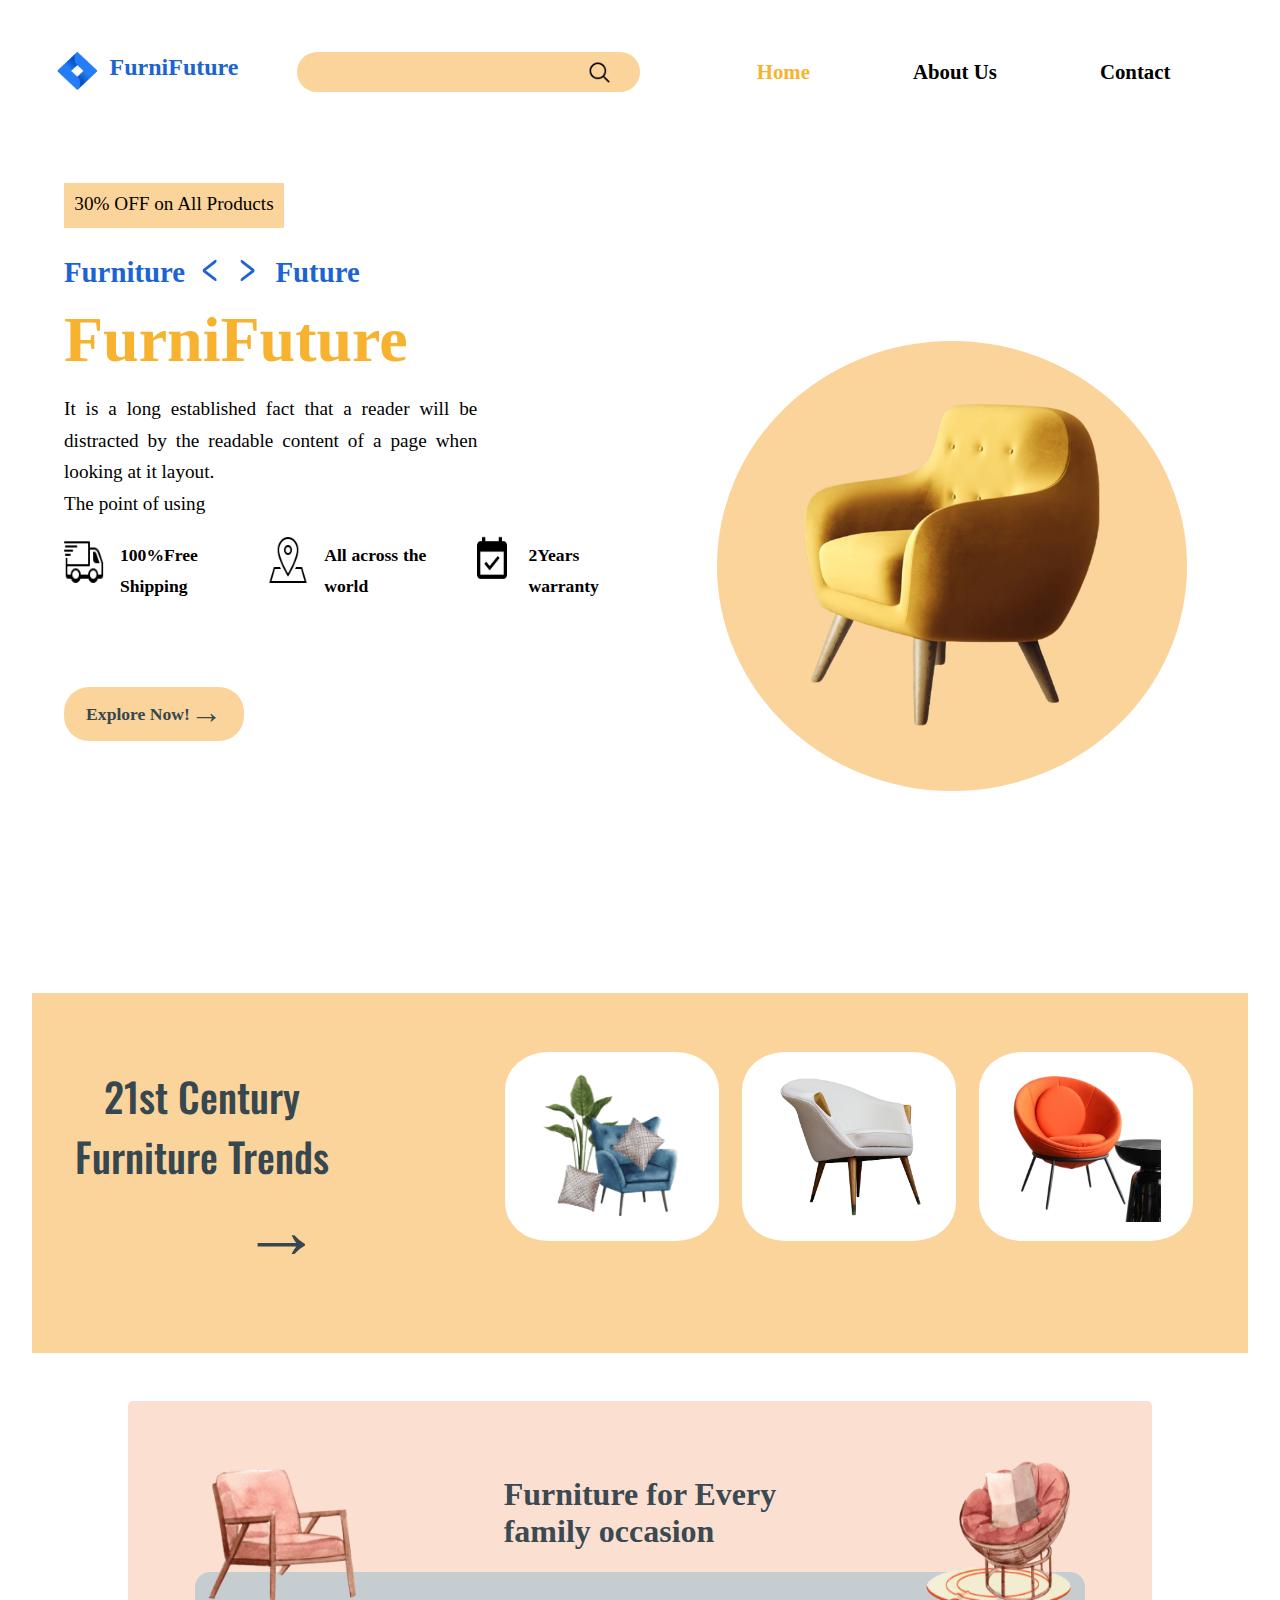
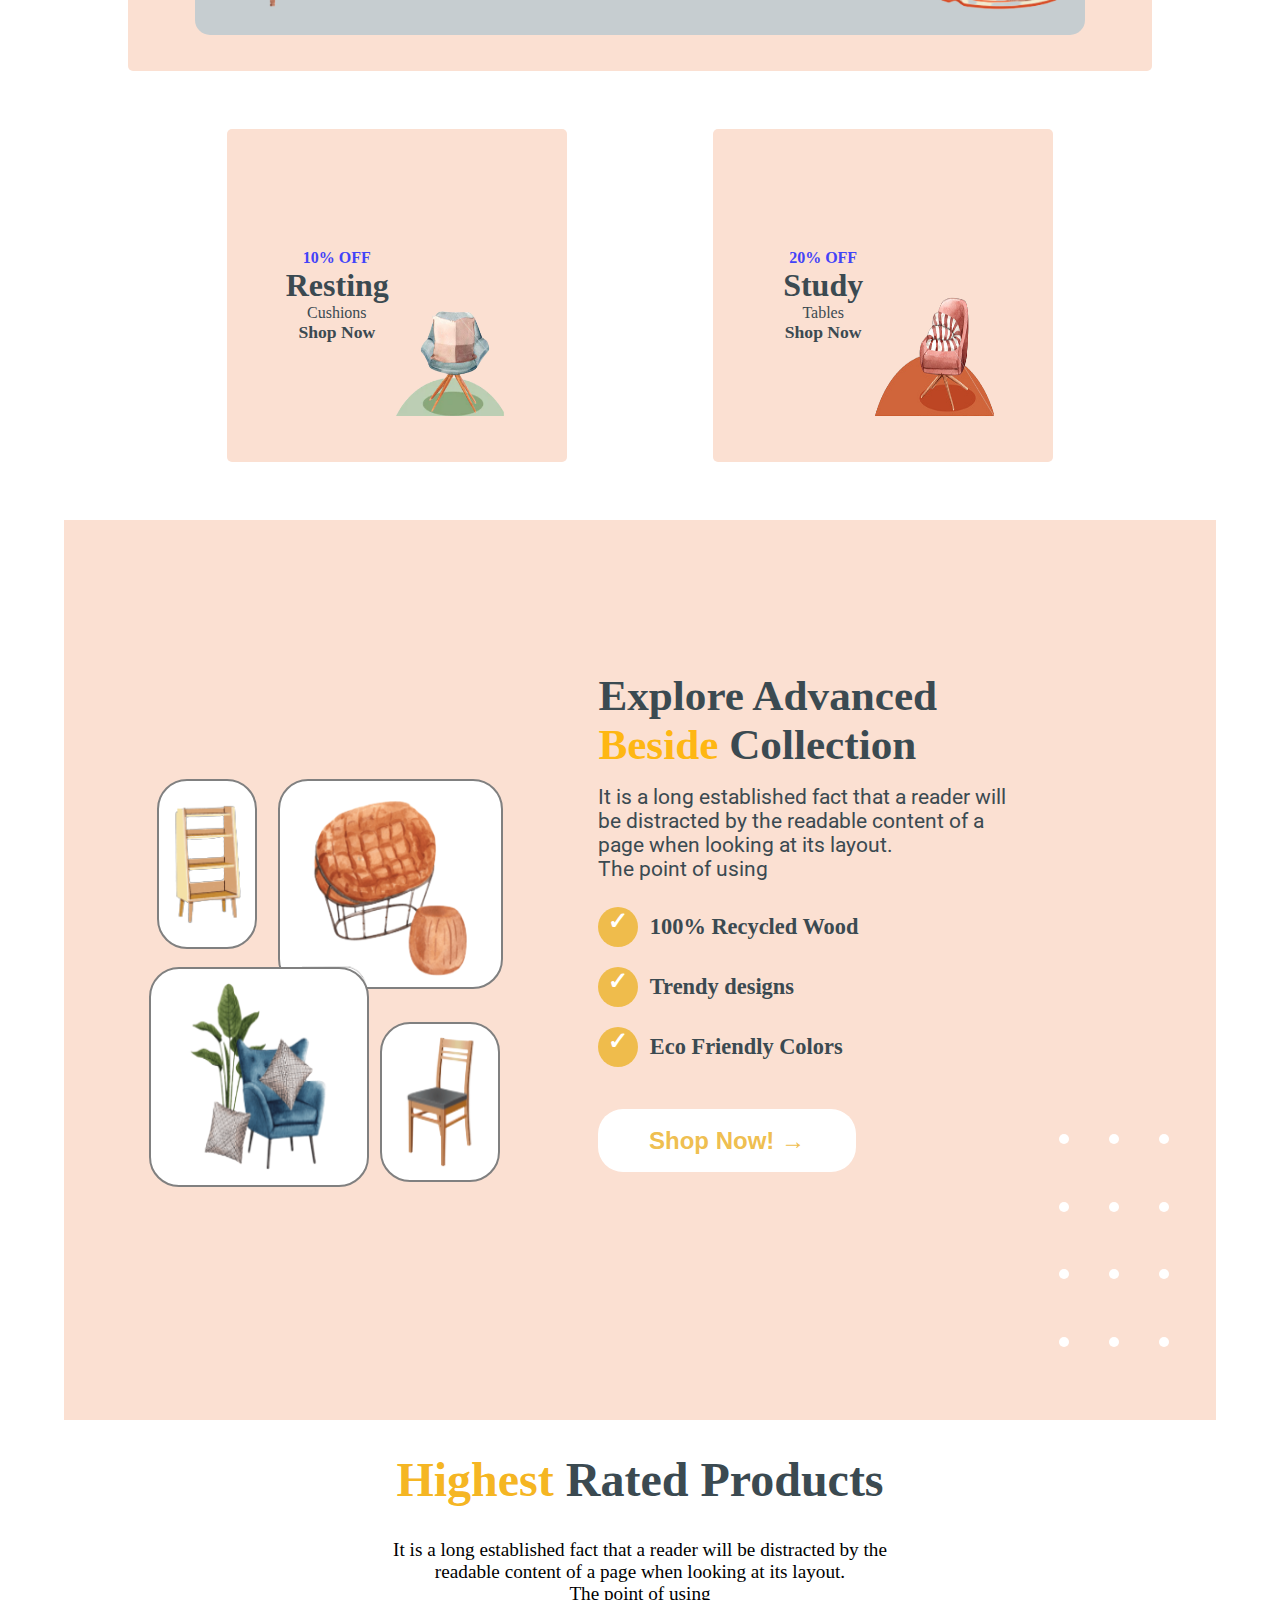
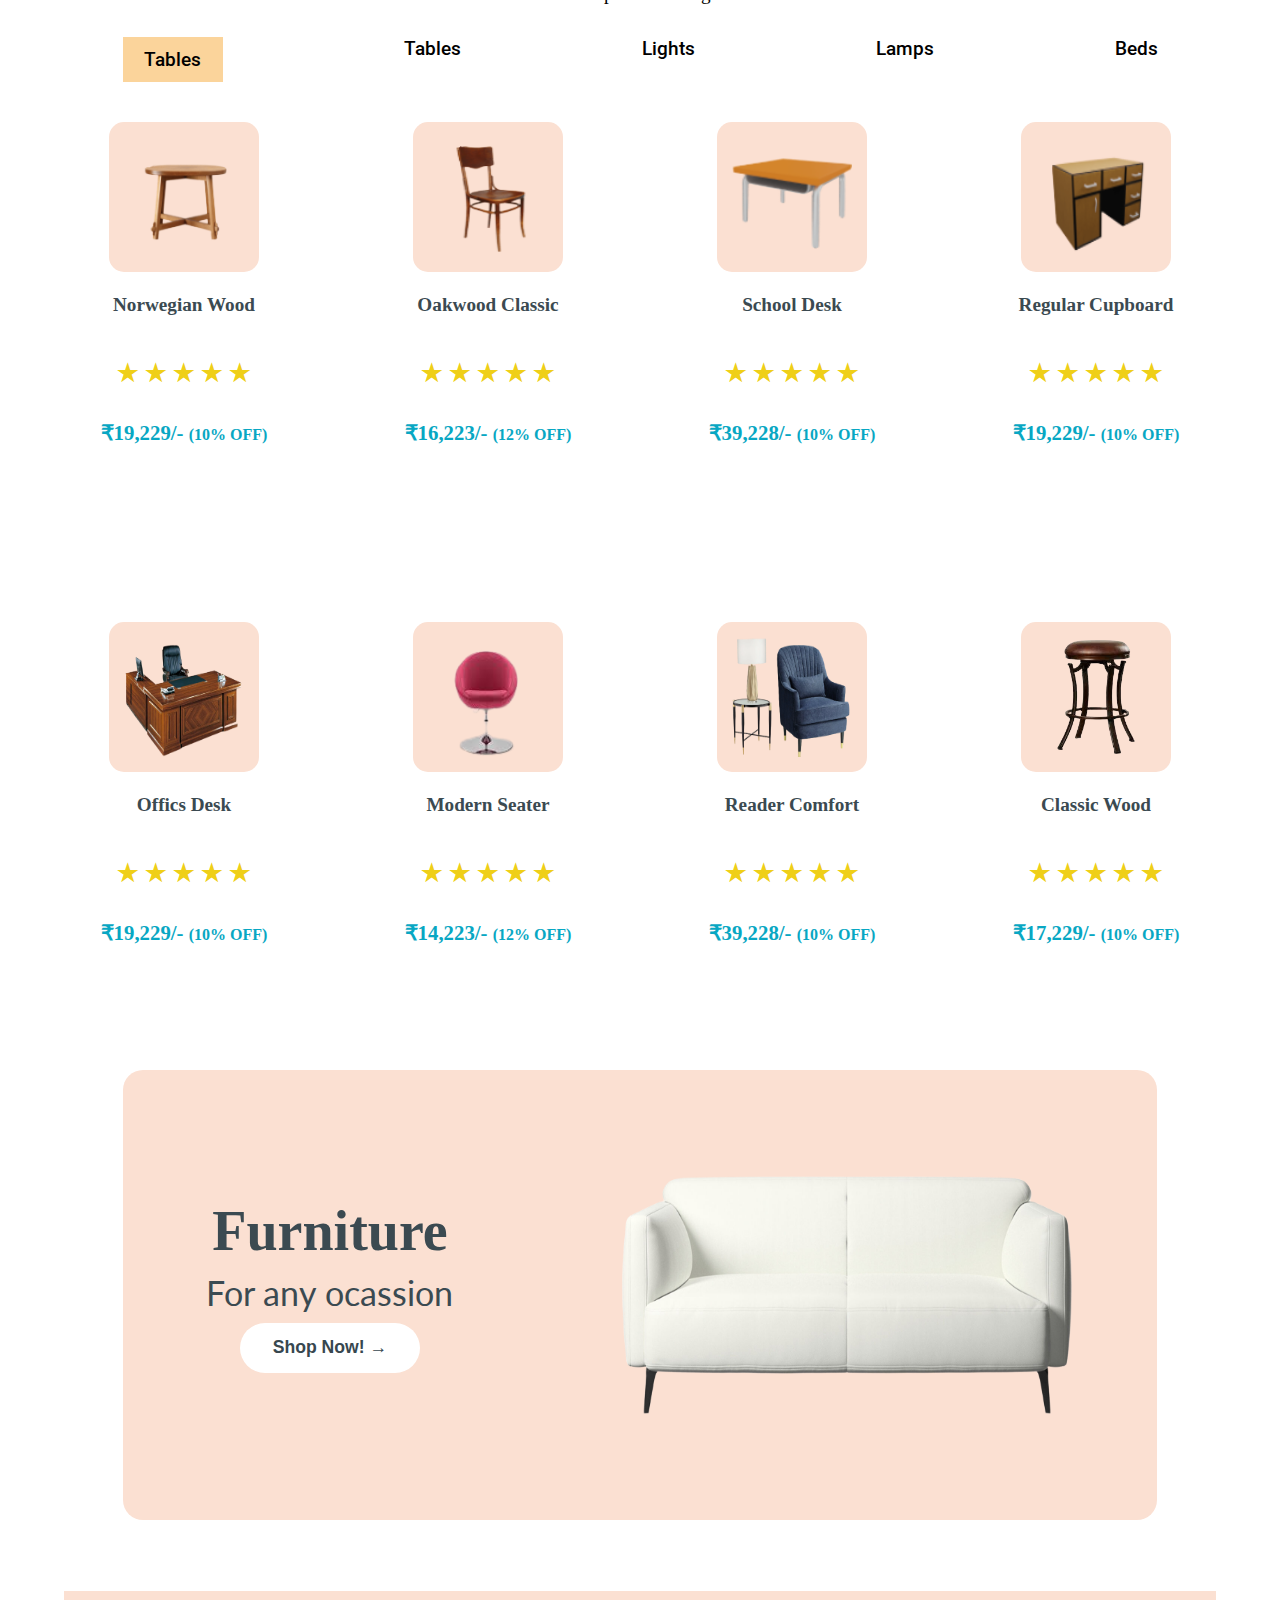
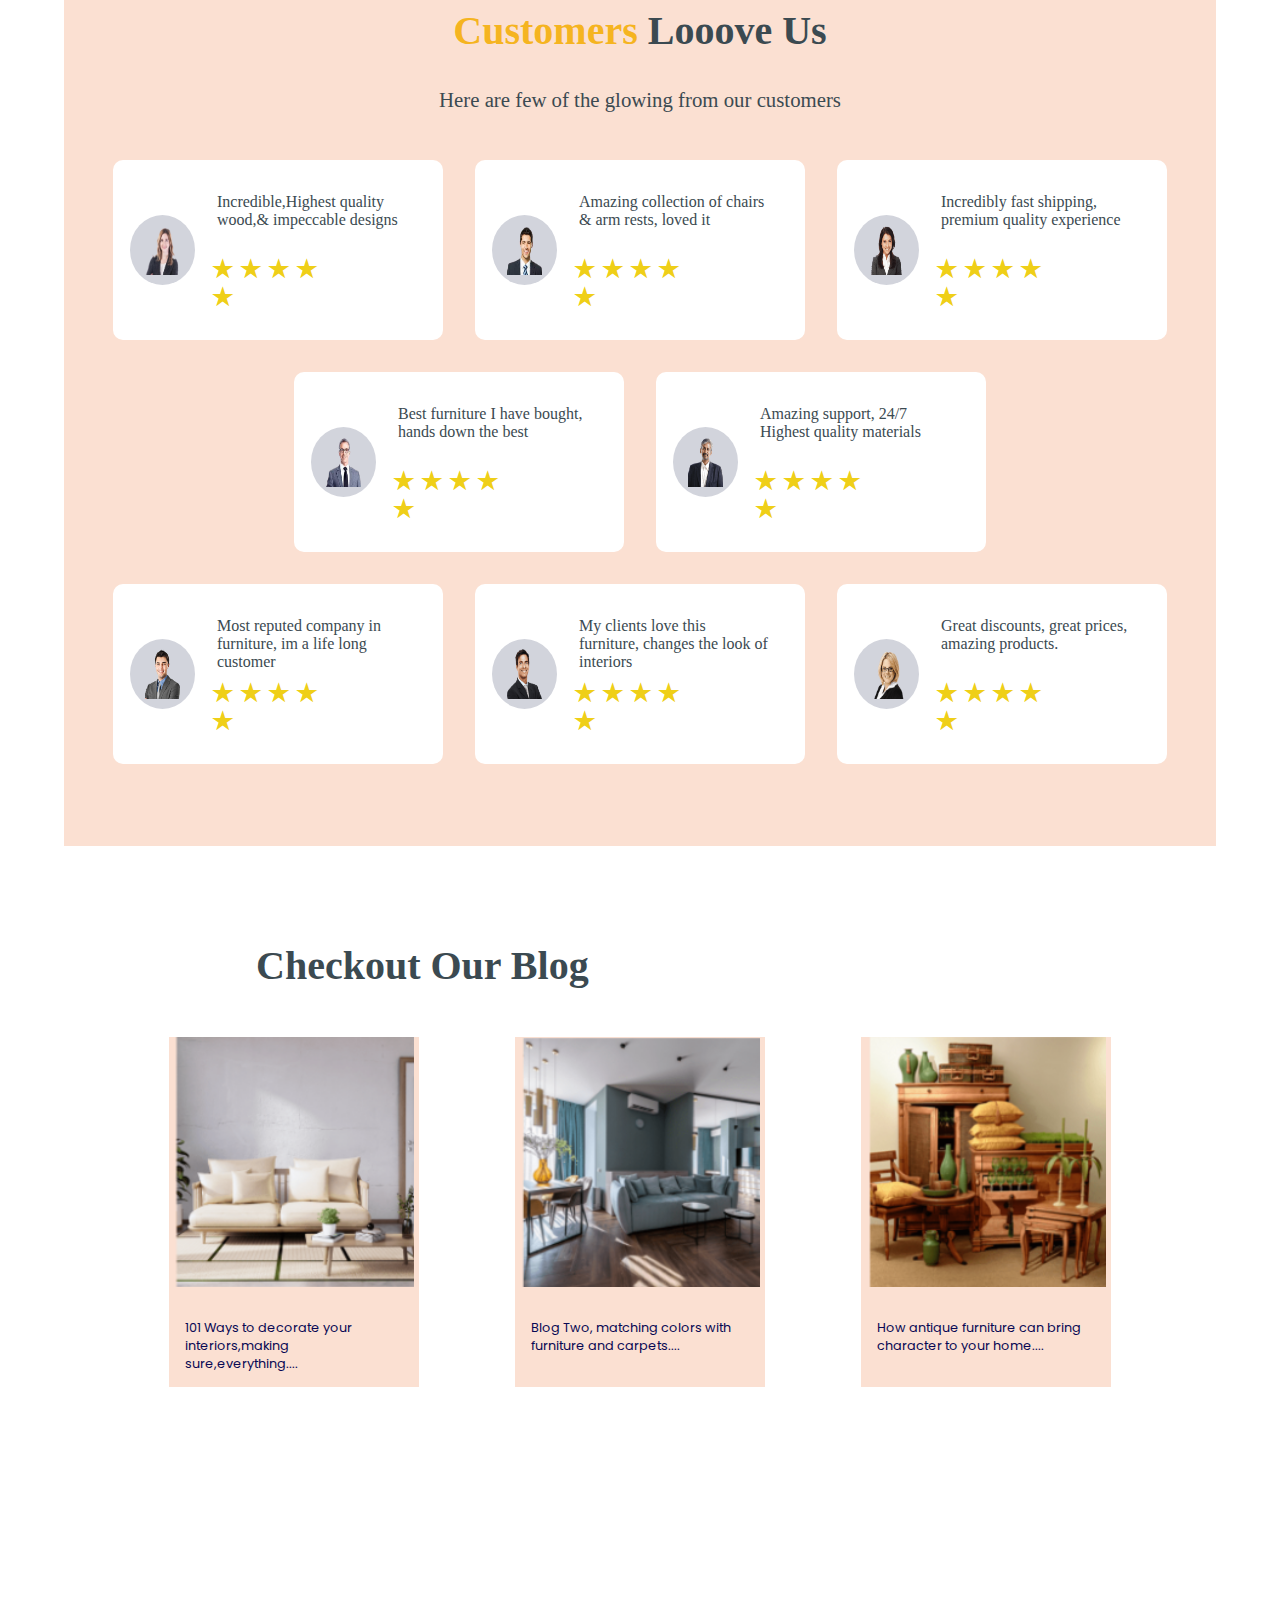
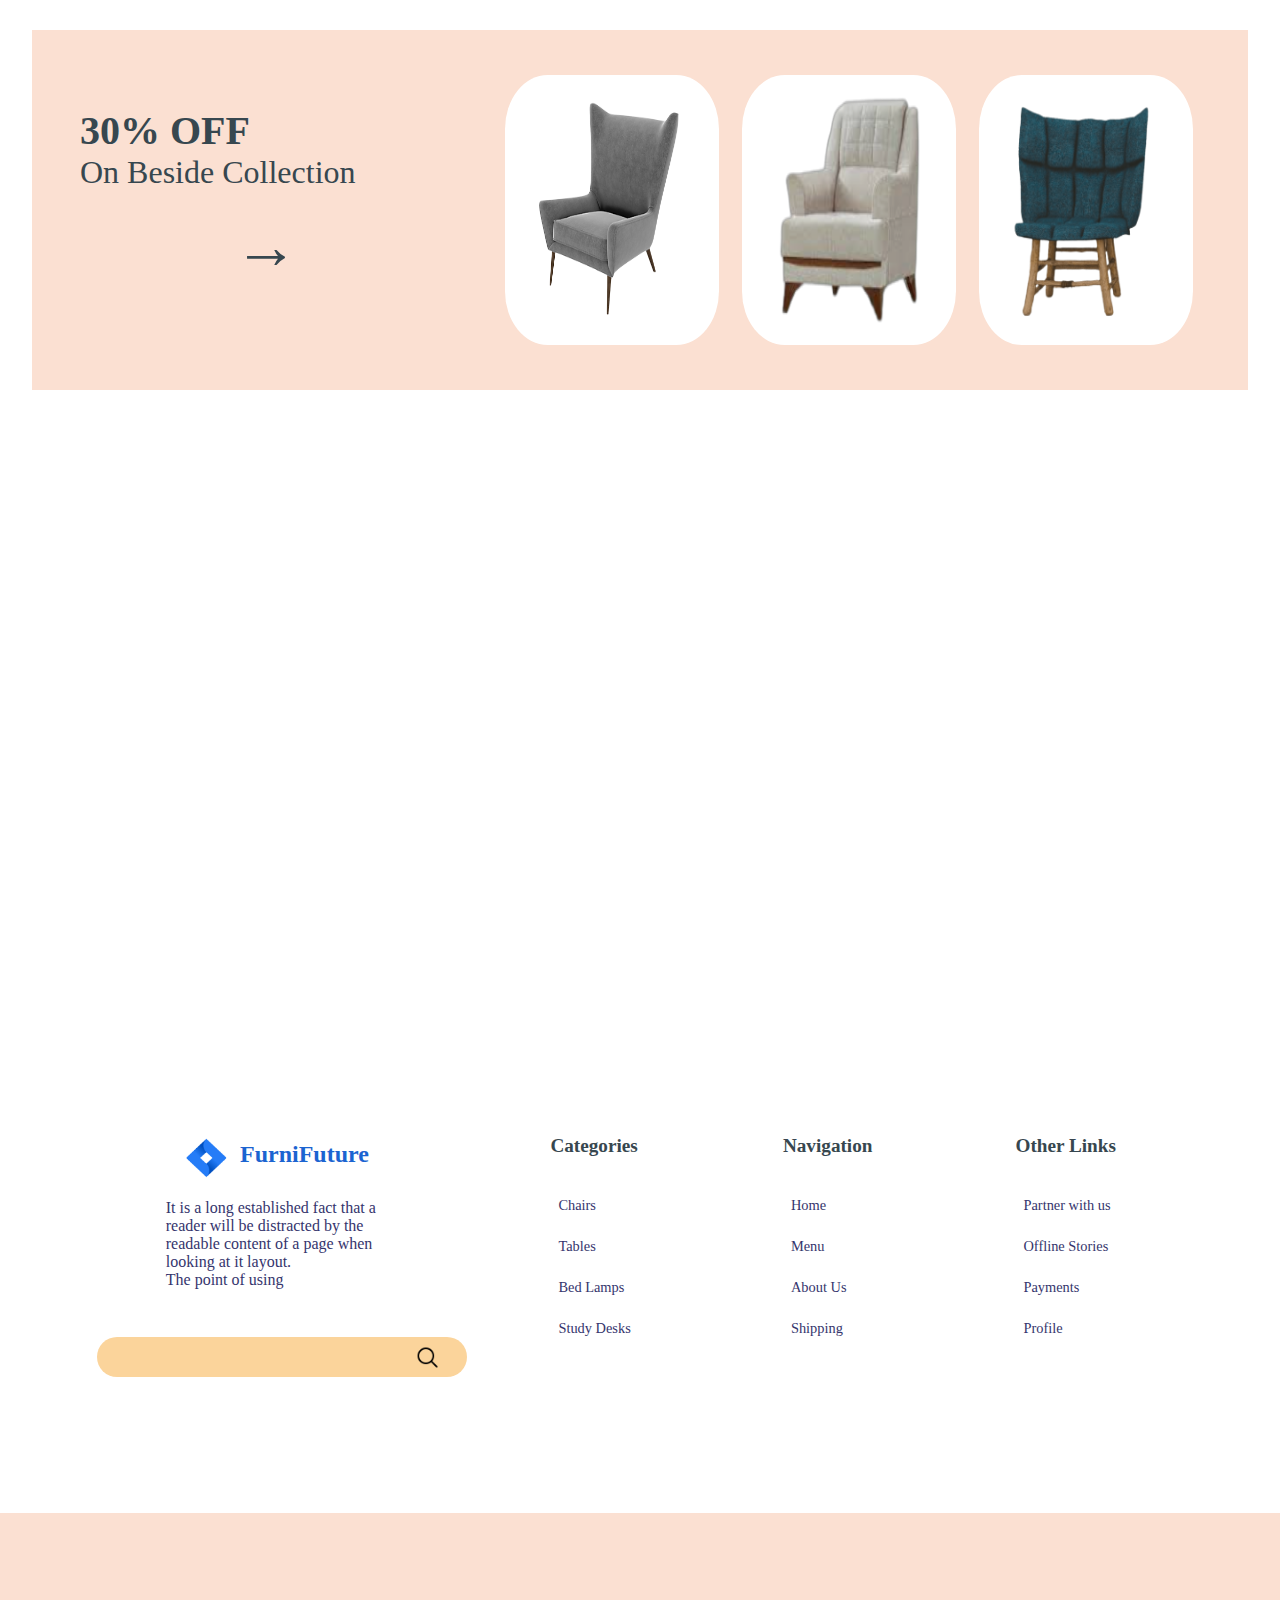
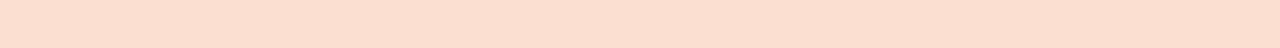
<file: index.html>
<!DOCTYPE html>
<html lang="en">
<head>
    <meta charset="UTF-8">
    <meta name="viewport" content="width=device-width, initial-scale=1.0">
    <title>Furniture</title>
    <link rel="stylesheet" href="style.css">
</head>
<body>
    <header>
        <div class="up">
            <div class="top">
                <img src="./pics/logo.png" alt="">
                <h2>FurniFuture</h2>
            </div>
            <form action="">
                <input type="text" name="text">
                <div class="search">
                    <img src="./pics/search.png" alt="">
                </div>
            </form>
            <ul>
                <li class="home">Home</li>
                <li>About Us</li> 
                <li>Contact</li>
            </ul>
        </div>
    </header>
<section class="one">
        <div class="total">
            <div class="left">
                <p class="offer">30% OFF on All Products</p>
                <h2>Furniture <span class="bracket">﹤﹥</span> Future</h2>
                <h1>FurniFuture</h1>
                <p>It is a long established fact that a reader will be distracted by the readable content of a page when looking at it layout. <br>The point of using</p>
                <div class="features">
                    <div class="feature">
                        <img src="./pics/shipping.png" alt="">
                        <p>100%Free Shipping</p>
                    </div>
                    <div class="feature">
                        <img src="./pics/location.png" alt="">
                        <p>All across the world</p>
                    </div>
                    <div class="feature">
                        <img src="./pics/warranty.png" alt="">
                        <p>2Years warranty</p>
                    </div>
                </div>
                <a class="button" href="explore.html">Explore Now!<strong>→</strong></a>
            </div>
            <div class="right">
                <img src="./pics/Main.png" alt="">
            </div>
        </div>
</section>
<section class="two">
        <div class="centuries">
            <div class="century1">
                <h3>21st Century Furniture Trends</h3>
                <h1>→</h1>
            </div>
            <div class="century2">
                <div class="chairs">
                    <div class="chair">
                        <img src="./pics/trend-1.png" alt="">
                    </div>
                    <div class="chair">
                        <img src="./pics/trend-2.png" alt="">
                    </div>
                    <div class="chair">
                        <img src="./pics/trend-3.png" alt="">
                    </div>
                </div>
            </div>
        </div>
    </section>
<section class="three">
        <div class="ocassion">
            <img src="./pics/occassion-1.png" alt="">
            <p>Furniture for Every <br>family occasion</p>
            <img src="./pics/occassion-2.png" alt="">
            <div class="square"></div>
        </div>
</section>
<section class="four">
        <div class="cushions">
            <div class="cushion">
                <div class="left">
                <h3>10% OFF</h3>
                <h1>Resting</h1>
                <p>Cushions</p>
                <h2>Shop Now</h2>
                </div>
                <div class="right">
                    <img src="./pics/cushion-1.png" alt="">
                </div>
            </div>
            <div class="cushion">
                <div class="left">
                <h3>20% OFF</h3>
                <h1>Study</h1>
                <p>Tables</p>
                <h2>Shop Now</h2>
                </div>
                <div class="right">
                    <img src="./pics/cushion-2.png" alt="">
                </div>
            </div>
        </div>
</section>
<section class="five">
    <div class="left">
        <div class="image image1">
            <img src="./pics/beside-1.png" alt="">
        </div>
        <div class="image image2">
            <img src="./pics/beside-2.png" alt="">
        </div>
        <div class="image image3">
            <img src="./pics/trend-1.png" alt="">
        </div>
        <div class="image image4">
            <img src="./pics/beside-4.png" alt="">
        </div>
    </div>
    <div class="right">
        <h1>Explore Advanced <strong>Beside</strong> Collection</h1>
        <p>It is a long established fact that a reader will be distracted by the readable content of a page when looking at its layout.<br>The point of using</p>
        <ul>
            <div class="circle">
                <h1 class="tick">&#10003;</h1>
                <li>100% Recycled Wood</li>
            </div>
            <div class="circle">
                <h1 class="tick">&#10003;</h1>
                <li>Trendy designs</li>
            </div>
            <div class="circle">
                <h1 class="tick">&#10003;</h1>
                <li>Eco Friendly Colors</li>
            </div>
        </ul>
        <button class="button">Shop Now! →</button>
    </div>
    <div class="dots">
        <div class="dot"></div>
        <div class="dot"></div>
        <div class="dot"></div>
        <div class="dot"></div>
        <div class="dot"></div>
        <div class="dot"></div>
        <div class="dot"></div>
        <div class="dot"></div>
        <div class="dot"></div>
        <div class="dot"></div>
        <div class="dot"></div>
        <div class="dot"></div>
    </div>
</section>
<section class="six">
    <h1><strong>Highest</strong> Rated Products</h1>
    <p>It is a long established fact that a reader will be distracted by the readable content of a page when looking at its layout.<br>The point of using</p>
    <ul>
        <div class="color"><li>Tables</li></div>
        <li>Tables</li>
        <li>Lights</li>
        <li>Lamps</li>
        <li>Beds</li>
    </ul>
    <div class="woods">
        <div class="total">
            <div class="wood">
                <img src="./pics/table-1.png" alt="">
            </div>
                <h2>Norwegian Wood</h2>
                <h3 class="star">&#9733; &#9733; &#9733; &#9733; &#9733;</h3>
                <h1>₹19,229/- <strong>(10% OFF)</strong></h1>
        </div>
        <div class="total">
            <div class="wood">
                <img src="./pics/table-2.png" alt="">
            </div>
                <h2>Oakwood Classic</h2>
                <h3 class="star">&#9733; &#9733; &#9733; &#9733; &#9733;</h3>
                <h1>₹16,223/- <strong>(12% OFF)</strong></h1>
        </div>
        <div class="total">
            <div class="wood">
                <img src="./pics/table-3.png" alt="">
            </div>
                <h2>School Desk</h2>
                <h3 class="star">&#9733; &#9733; &#9733; &#9733; &#9733;</h3>
                <h1>₹39,228/- <strong>(10% OFF)</strong></h1>
        </div>
        <div class="total">
            <div class="wood">
                <img src="./pics/table-4.png" alt=""> 
            </div>
                <h2>Regular Cupboard</h2>
                <h3 class="star">&#9733; &#9733; &#9733; &#9733; &#9733;</h3>
                <h1>₹19,229/- <strong>(10% OFF)</strong></h1>
        </div>
    </div>
</section>   
<section class="seven">
    <div class="woods">
        <div class="total">
            <div class="wood">
                <img src="./pics/table-5.png" alt="">
            </div>
            <h2>Offics Desk</h2>
            <h3 class="star">&#9733; &#9733; &#9733; &#9733; &#9733;</h3>
            <h1>₹19,229/- <strong>(10% OFF)</strong></h1>
        </div>
        <div class="total">
            <div class="wood">
                <img src="./pics/table-6.png" alt="">
            </div>
            <h2>Modern Seater</h2>
            <h3 class="star">&#9733; &#9733; &#9733; &#9733; &#9733;</h3>
            <h1>₹14,223/- <strong>(12% OFF)</strong></h1>
        </div>
        <div class="total">
            <div class="wood">
                <img src="./pics/table-7.png" alt="">
            </div>
            <h2>Reader Comfort</h2>
            <h3 class="star">&#9733; &#9733; &#9733; &#9733; &#9733;</h3>
            <h1>₹39,228/- <strong>(10% OFF)</strong></h1>
        </div>
        <div class="total">
            <div class="wood">
                <img src="./pics/table-8.png" alt="">
            </div>
            <h2>Classic Wood</h2>
            <h3 class="star">&#9733; &#9733; &#9733; &#9733; &#9733;</h3>
            <h1>₹17,229/- <strong>(10% OFF)</strong></h1>
        </div>
    </div>
    <div class="down">
        <div class="left">
            <h1>Furniture</h1>
            <h2>For any ocassion</h2>
            <button class="button">Shop Now! →</button>
        </div>
        <div class="right">
            <img src="./pics/furniture.png" alt="">
        </div>
    </div>
</section>
<section class="eight">
    <h1><strong>Customers</strong> Looove Us</h1>
    <p>Here are few of the glowing from our customers</p>
    <div class="total">
        <div class="up">
            <div class="profile">
                    <div class="left">
                        <img src="./pics/profile-1-removebg-preview.png" alt="">
                    </div>
                    <div class="right">
                        <h2>Incredible,Highest quality wood,& impeccable designs</h2>
                        <h3 class="star">&#9733; &#9733; &#9733; &#9733; &#9733;</h3>
                    </div>
            </div>
            <div class="profile">
                    <div class="left">
                        <img src="./pics/profile-2-removebg-preview.png" alt="">
                    </div>
                    <div class="right">
                        <h2>Amazing collection of chairs & arm rests, loved it</h2>
                        <h3 class="star">&#9733; &#9733; &#9733; &#9733; &#9733;</h3>
                    </div>
            </div>
             <div class="profile">
                    <div class="left">
                        <img src="./pics/profile-3-removebg-preview.png" alt="">
                    </div>
                    <div class="right">
                        <h2>Incredibly fast shipping, premium quality experience</h2>
                        <h3 class="star">&#9733; &#9733; &#9733; &#9733; &#9733;</h3>
                    </div>
            </div> 
        </div>
        <div class="middle">
            <div class="profile">
                <div class="left">
                    <img src="./pics/profile-4-removebg-preview.png" alt="">
                </div>
                <div class="right">
                    <h2>Best furniture I have bought, hands down the best</h2>
                    <h3 class="star">&#9733; &#9733; &#9733; &#9733; &#9733;</h3>
                </div>
            </div>
            <div class="profile">
                <div class="left">
                    <img src="./pics/profile-5-removebg-preview.png" alt="">
                </div>
                <div class="right">
                    <h2>Amazing support, 24/7 Highest quality materials</h2>
                    <h3 class="star">&#9733; &#9733; &#9733; &#9733; &#9733;</h3>
                </div>
            </div>
        </div>
        <div class="bottom">
            <div class="profile">
                <div class="left">
                    <img src="./pics/profile-6-removebg-preview.png" alt="">
                </div>
                <div class="right">
                    <h2>Most reputed company in furniture, im a life long customer</h2>
                    <h3 class="star">&#9733; &#9733; &#9733; &#9733; &#9733;</h3>
                </div>
            </div>
            <div class="profile">
                <div class="left">
                    <img src="./pics/profile-7-removebg-preview.png" alt="">
                </div>
                <div class="right">
                    <h2>My clients love this furniture, changes the look of interiors </h2>
                    <h3 class="star">&#9733; &#9733; &#9733; &#9733; &#9733;</h3>
                </div>
            </div>
            <div class="profile">
                <div class="left">
                    <img src="./pics/profile-8-removebg-preview.png" alt="">
                </div>
                <div class="right">
                    <h2>Great discounts, great prices, amazing products. </h2>
                    <h3 class="star">&#9733; &#9733; &#9733; &#9733; &#9733;</h3>
                </div>
            </div>
        </div>
    </div>
</section>
<section class="nine">
    <h1>Checkout Our Blog</h1>
    <div class="blogs">
        <div class="blog">
            <img src="./pics/blog-1.png" alt="">
            <p>101 Ways to decorate your interiors,making sure,everything....</p>
        </div>
        <div class="blog">
            <img src="./pics/blog-2.png" alt="">
            <p>Blog Two, matching colors with furniture and carpets....</p>
        </div>
        <div class="blog">
            <img src="./pics/blog-3.png" alt="">
            <p>How antique furniture can bring character to your home....</p>
        </div>
    </div>
</section>
<section class="ten">
    <div class="centuries">
        <div class="century1">
            <h3><strong>30% OFF</strong><br>On Beside Collection</h3>
            <h1>→</h1>
        </div>
        <div class="century2">
            <div class="chairs">
                <div class="chair">
                    <img src="./pics/off-1.png" alt="">
                </div>
                <div class="chair">
                    <img src="./pics/off-2.png" alt="">
                </div>
                <div class="chair">
                    <img src="./pics/off-3.png" alt="">
                </div>
            </div>
        </div>
    </div>
</section>
<section class="eleven">
    <div class="map">
        <iframe src="https://www.google.com/maps/embed?pb=!1m18!1m12!1m3!1d3807.0837811391903!2d78.44584182827343!3d17.407766510385123!2m3!1f0!2f0!3f0!3m2!1i1024!2i768!4f13.1!3m3!1m2!1s0x3bcb97200883f35f%3A0xb01c0511df0985ee!2sBontrue%20-%20Premium%20%26%20Luxury%20Furniture!5e0!3m2!1sen!2sin!4v1695369963169!5m2!1sen!2sin" width="100%" height="100%" style="border:0;" allowfullscreen="" loading="lazy" referrerpolicy="no-referrer-when-downgrade"></iframe>
    </div>
</section>
<footer>
    <section class="twelve">
        <div class="left">
            <div class="top">
                <img src="./pics/logo.png" alt="">
                <h2>FurniFuture</h2>
            </div>
            <p>It is a long established fact that a reader will be distracted by the readable content of a page when looking at it layout. <br>The point of using</p>
        <form action="">
            <input type="text" name="text">
            <div class="search">
                <img src="./pics/search.png" alt="">
            </div>
        </form>
    </div>
        <div class="right">
            <div class="feature">
                <h2>Categories</h2>
                <ul>
                    <li>Chairs</li>
                    <li>Tables</li>
                    <li>Bed Lamps</li>
                    <li>Study Desks</li>
                </ul>
            </div>
            <div class="feature">
                <h2>Navigation</h2>
                <ul>
                    <li>Home</li>
                    <li>Menu</li>
                    <li>About Us</li>
                    <li>Shipping</li>
                </ul>
            </div>
            <div class="feature">
                <h2>Other Links</h2>
                <ul>
                    <li>Partner with us</li>
                    <li>Offline Stories</li>
                    <li>Payments</li>
                    <li>Profile</li>
                </ul>
            </div>
        </div>
    </section>
    <div class="empty"></div>
</footer>
</body>
</html>
</file>
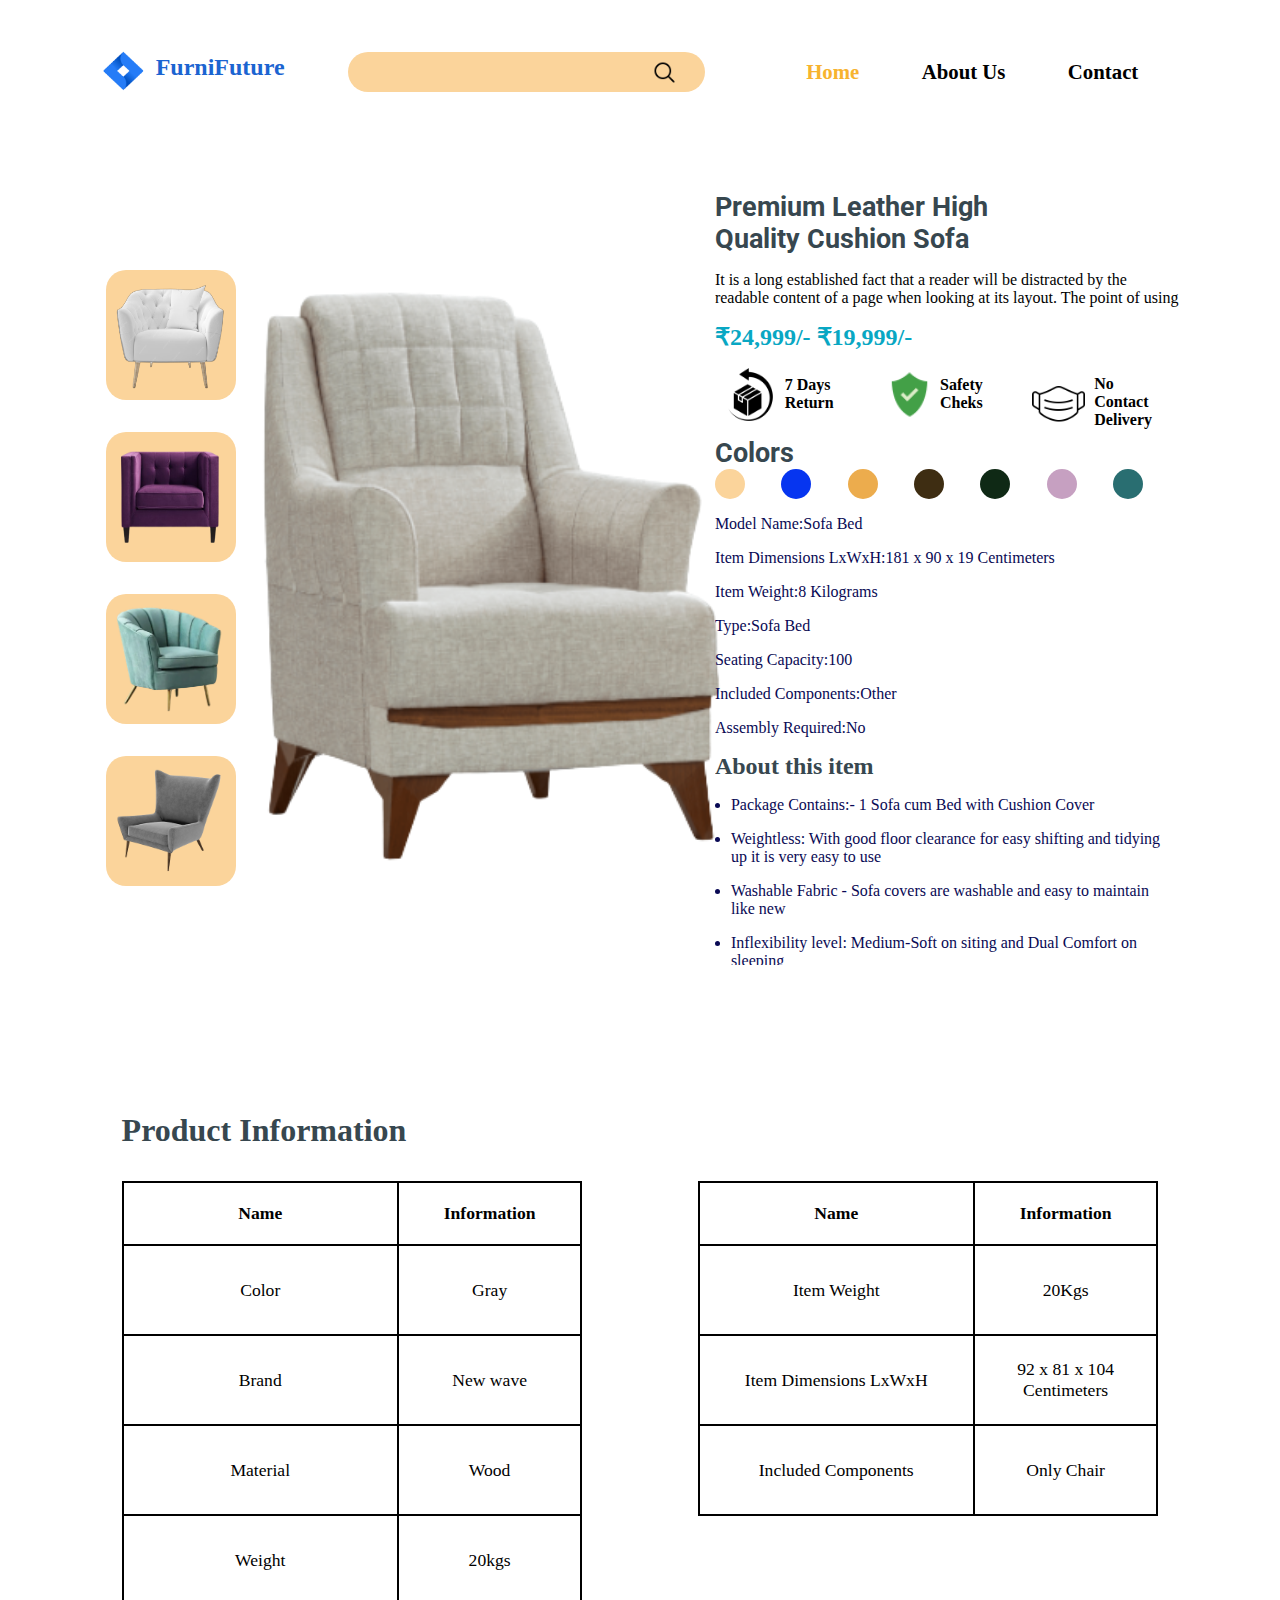
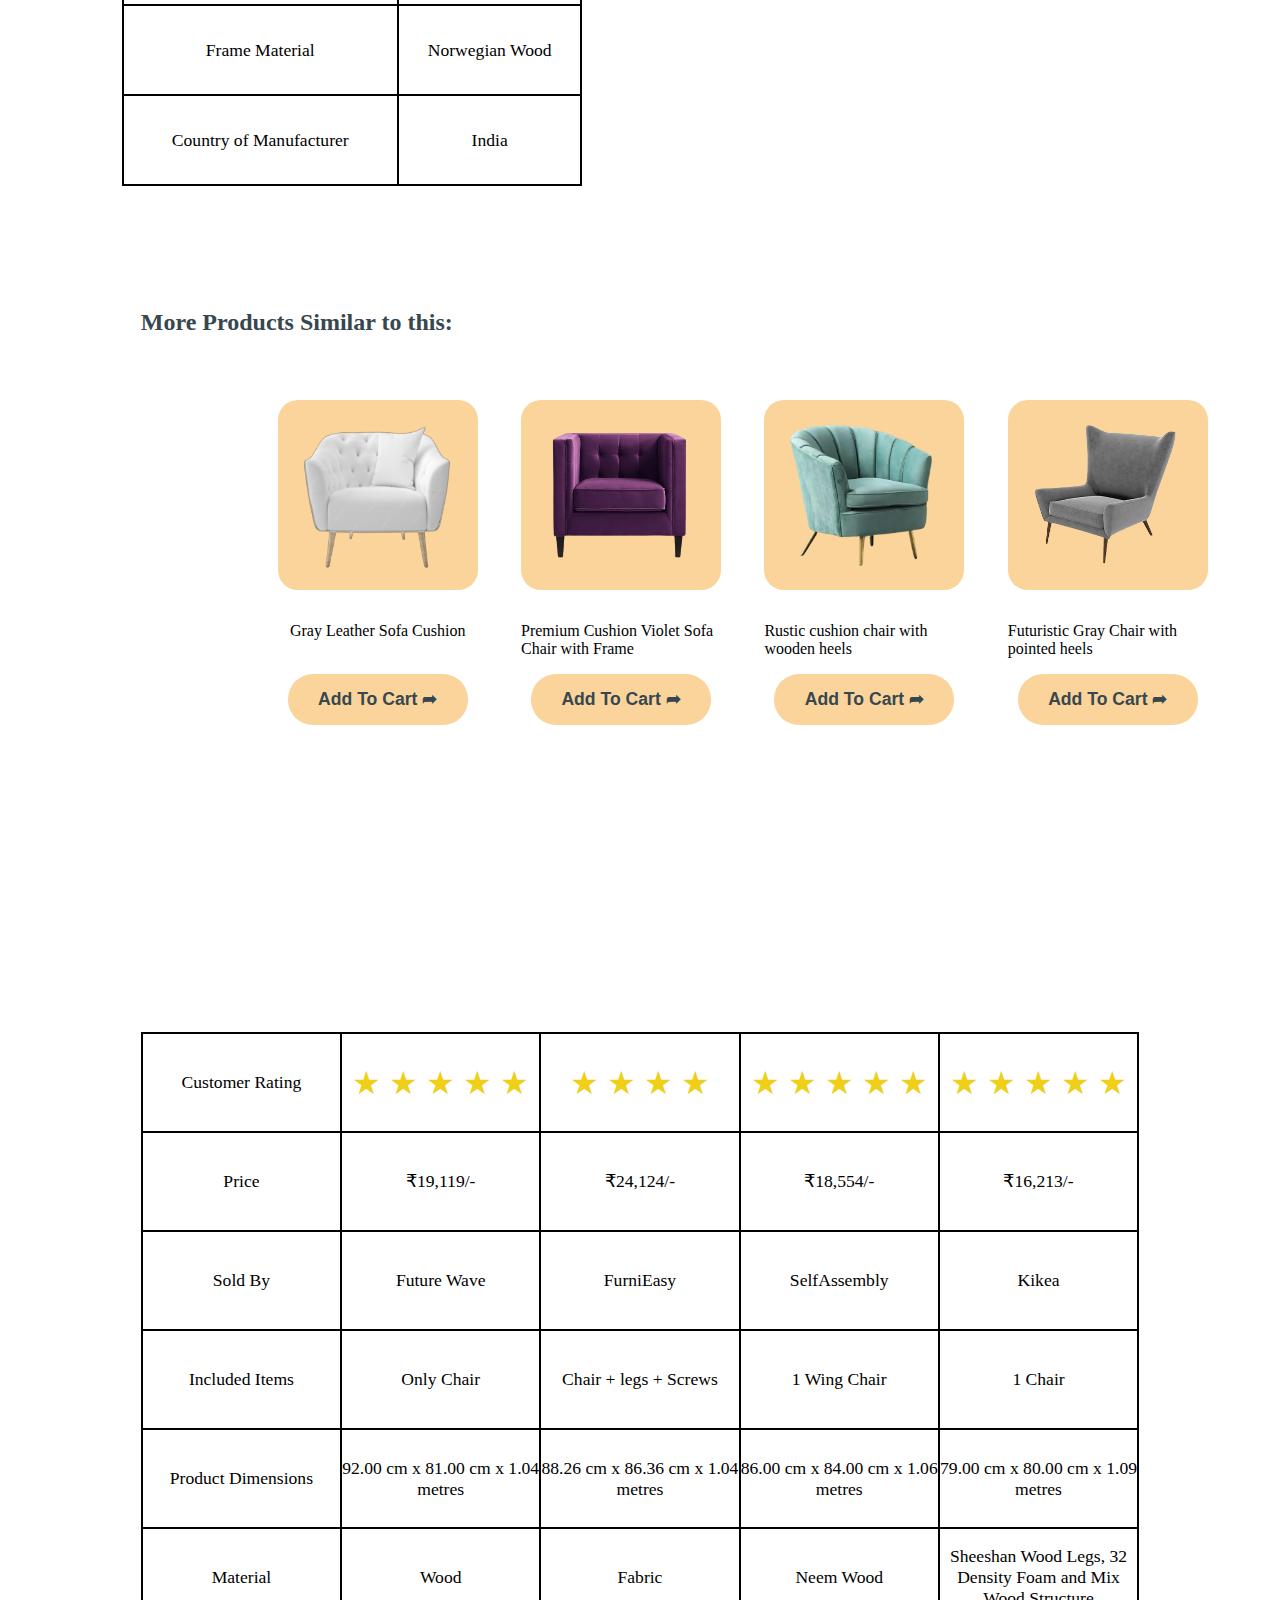
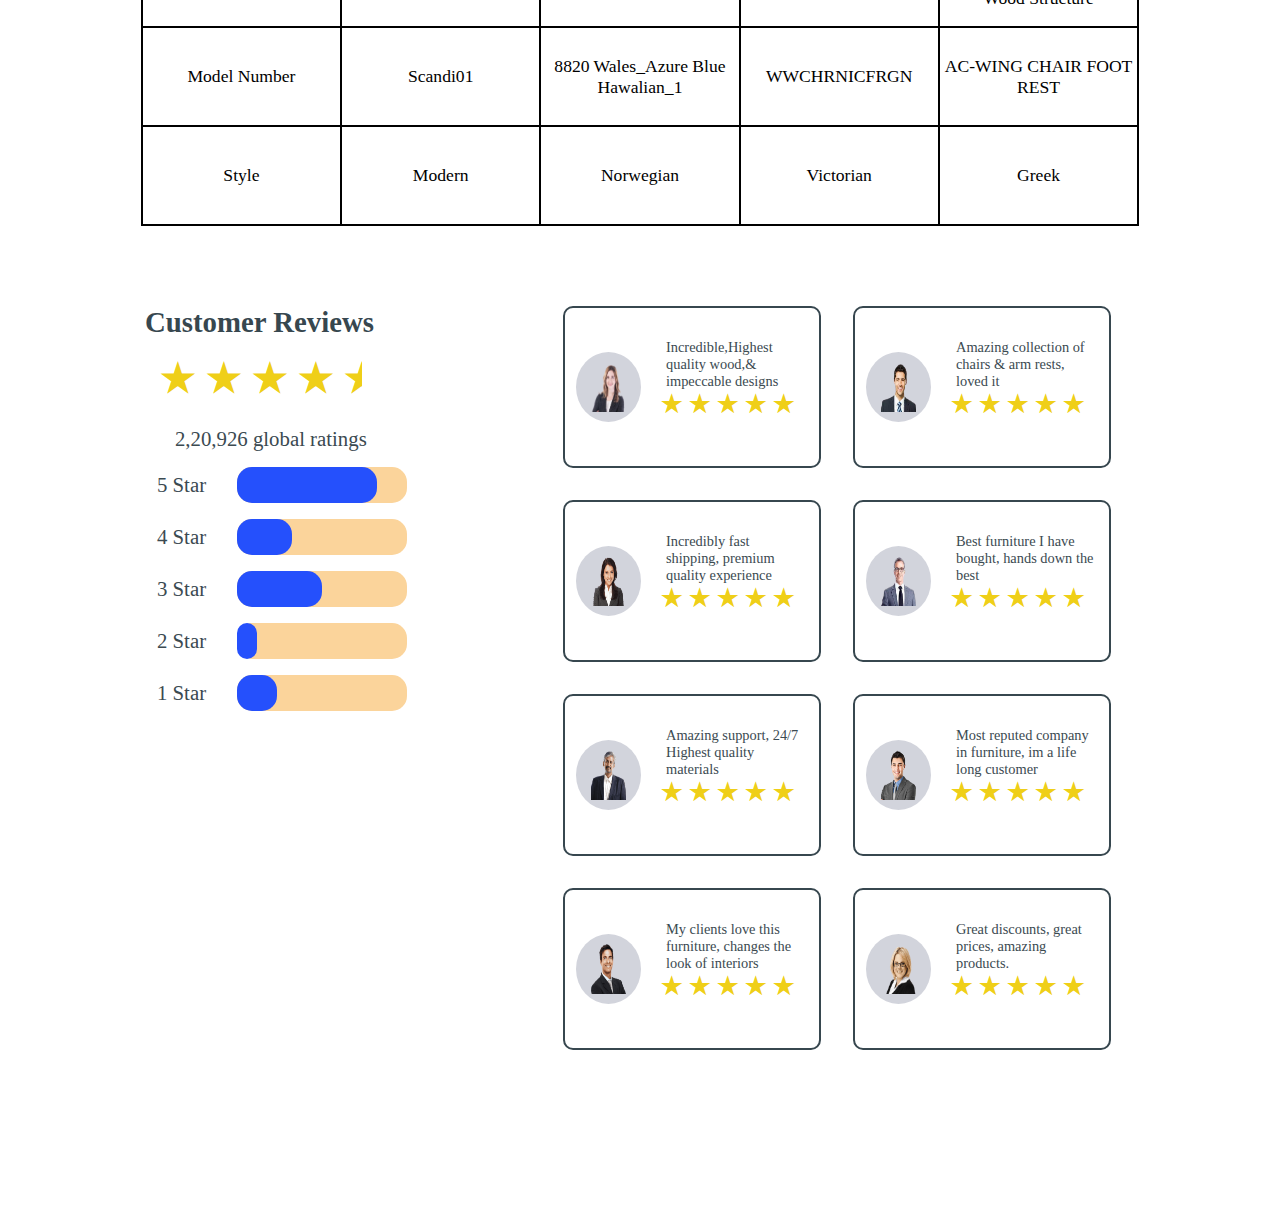
<file: explore.html>
<!DOCTYPE html>
<html lang="en">
<head>
    <meta charset="UTF-8">
    <meta name="viewport" content="width=device-width, initial-scale=1.0">
    <title>Furniture</title>
    <link rel="stylesheet" href="style.css">
</head>
<body>
    <section class="thirteen">
        <div class="up">
            <div class="top">
                <img src="./pics/logo.png" alt="">
                <h2>FurniFuture</h2>
            </div>
            <form action="">
                <input type="text" name="text">
                <div class="search">
                    <img src="./pics/search.png" alt="">
                </div>
            </form>
            <ul>
                <li class="home">Home</li>
                <li>About Us</li>
                <li>Contact</li>
            </ul>
        </div>
        <div class="total">
            <div class="left">
                <div class="sofa">
                    <img src="./pics/sofa-1.png" alt="">
                </div>
                <div class="sofa">
                    <img src="./pics/sofa-2.png" alt="">
                </div>
                <div class="sofa">
                    <img src="./pics/sofa-3.png" alt="">
                </div>
                <div class="sofa">
                    <img src="./pics/off-1.png" alt="">
                </div>
            </div>
            <div class="middle">
                    <img src="./pics/middle.png" alt="">
            </div>
            <html>
                <div class="right">
                    <h1 class="Grey">Premium Leather High<br>Quality Cushion Sofa</h1>
                    <p>It is a long established fact that a reader will be distracted by the readable content of a page when looking at its layout. The point of using</p>
                    <h2><strong class="Grey">₹24,999/-</strong> ₹19,999/-</h2>
                    <div class="features">
                        <div class="feature">
                            <img src="./pics/return.png" alt="">
                            <p>7 Days Return</p>
                        </div>
                        <div class="feature">
                            <img src="./pics/safety.png" alt="">
                            <p>Safety Cheks</p>
                        </div>
                        <div class="feature">
                            <img src="./pics/mask.png" alt="">
                            <p>No Contact Delivery</p>
                        </div>
                    </div>
                    <h1 class="Grey">Colors</h1>
                    <div class="colors">
                        <ul>
                            <li class="color1"></li>
                            <li class="color2"></li>
                            <li class="color3"></li>
                            <li class="color4"></li>
                            <li class="color5"></li>
                            <li class="color6"></li>
                            <li class="color7"></li>
                        </ul>
                    </div>
                    <div class="details">
                        <h2><strong class="Grey">Model Name:</strong>Sofa Bed</h2>
                        <h2><strong class="Grey">Item Dimensions LxWxH:</strong>181 x 90 x 19 Centimeters</h2>
                        <h2><strong class="Grey">Item Weight:</strong>8 Kilograms</h2>
                        <h2><strong class="Grey">Type:</strong>Sofa Bed</h2>
                        <h2><strong class="Grey">Seating Capacity:</strong>100</h2>
                        <h2><strong class="Grey">Included Components:</strong>Other</h2>
                        <h2><strong class="Grey">Assembly Required:</strong>No</h2>
                    </div>
                    <div class="about">
                        <h2 class="Grey">About this item</h2>
                        <ul>
                            <li>Package Contains:- 1 Sofa cum Bed with Cushion Cover </li>
                            <li>Weightless: With good floor clearance for easy shifting and tidying up it is very easy to use</li>
                            <li>Washable Fabric - Sofa covers are washable and easy to maintain like new</li>
                            <li>Inflexibility level: Medium-Soft on siting and Dual Comfort on sleeping</li>
                            <li>The Sofa delivered to your door steps direct from our factory, at our factory price (free delivery)</li>
                        </ul>
                    </div>
                </div>
            </html>
        </div>
    </section>
    <section class="fourteen">
        <h2>Product Information</h2>
        <div class="total">
            <div class="left">
                <table>
                    <tr>
                        <th>Name</th>
                        <th>Information</th>
                    </tr>
                    <tr>
                        <td>Color</td>
                        <td>Gray</td>
                    </tr>
                    <tr>
                        <td>Brand</td>
                        <td>New wave</td>
                    </tr>
                    <tr>
                        <td>Material</td>
                        <td>Wood</td>
                    </tr>
                    <tr>
                        <td>Weight</td>
                        <td>20kgs</td>
                    </tr>
                    <tr>
                        <td>Frame Material</td>
                        <td>Norwegian Wood</td>
                    </tr>
                    <tr>
                        <td>Country of Manufacturer</td>
                        <td>India</td>
                    </tr>
                </table>
            </div>
            <div class="right">
                <table>
                    <tr>
                        <th>Name</th>
                        <th>Information</th>
                    </tr>
                    <tr>
                        <td>Item Weight</td>
                        <td>20Kgs</td>
                    </tr>
                    <tr>
                        <td>Item Dimensions LxWxH</td>
                        <td>92 x 81 x 104 Centimeters</td>
                    </tr>
                    <tr>
                        <td>Included Components</td>
                        <td>Only Chair</td>
                    </tr>
                </table>
            </div>
        </div>
    </section>
    <section class="fifteen">
        <h2>More Products Similar to this:</h2>
        <div class="chairs">
            <div class="chair">
                <div class="sofa">
                    <img src="./pics/sofa-1.png" alt="">
                </div>
                <p>Gray Leather Sofa Cushion</p>
                <button class="button">Add To Cart ➦</button>
            </div>
            <div class="chair">
                <div class="sofa">
                    <img src="./pics/sofa-2.png" alt="">
                </div>
                <p>Premium Cushion Violet Sofa Chair with Frame</p>
                <button class="button">Add To Cart ➦</button>
            </div>
            <div class="chair">
                <div class="sofa">
                    <img src="./pics/sofa-3.png"alt="">
                </div>
                <p>Rustic cushion chair with wooden heels</p>
                <button class="button">Add To Cart ➦</button>
            </div>
            <div class="chair">
                <div class="sofa">
                    <img src="./pics/off-1.png" alt="">
                </div>
                <p>Futuristic Gray Chair with pointed heels</p>
                <button class="button">Add To Cart ➦</button>
            </div>
        </div>
    </section>
    <section class="sixteen">
        <table>
            <tr>
                <td>Customer Rating</td>
                <td class="star">&#9733; &#9733; &#9733; &#9733; &#9733;</td>
                <td class="star">&#9733; &#9733; &#9733; &#9733;</td>
                <td class="star">&#9733; &#9733; &#9733; &#9733; &#9733;</td>
                <td class="star">&#9733; &#9733; &#9733; &#9733; &#9733;</td>
            </tr>
            <tr>
                <td>Price</td>
                <td>₹19,119/-</td>
                <td>₹24,124/-</td>
                <td>₹18,554/-</td>
                <td>₹16,213/-</td>
            </tr>
            <tr>
                <td>Sold By</td>
                <td>Future Wave</td>
                <td>FurniEasy</td>
                <td>SelfAssembly</td>
                <td>Kikea</td>
            </tr>
            <tr>
                <td>Included Items</td>
                <td>Only Chair</td>
                <td>Chair + legs + Screws</td>
                <td>1 Wing Chair</td>
                <td>1 Chair</td>
            </tr>
            <tr>
                <td>Product Dimensions</td>
                <td>92.00 cm x 81.00 cm x 1.04 metres</td>
                <td>88.26 cm x 86.36 cm x 1.04 metres</td>
                <td>86.00 cm x 84.00 cm x 1.06 metres</td>
                <td>79.00 cm x 80.00 cm x 1.09 metres</td>
            </tr>
            <tr>
                <td>Material</td>
                <td>Wood</td>
                <td>Fabric</td>
                <td>Neem Wood</td>
                <td>Sheeshan Wood Legs, 32 Density Foam and Mix Wood Structure</td>
            </tr>
            <tr>
                <td>Model Number</td>
                <td>Scandi01</td>
                <td>8820 Wales_Azure Blue Hawalian_1</td>
                <td>WWCHRNICFRGN</td>
                <td>AC-WING CHAIR FOOT REST</td>
            </tr>
            <tr>
                <td>Style</td>
                <td>Modern</td>
                <td>Norwegian</td>
                <td>Victorian</td>
                <td>Greek</td>
            </tr>
        </table>
    </section>
    <section class="seventeen">
        <div class="total">
            <div class="left">
                <h2>Customer Reviews</h2>
                <h1 class="star">&#9733; &#9733; &#9733; &#9733; <span class="half">&#9733;</span></h1>
                <p>2,20,926 global ratings</p>
                <div class="ratings">
                    <div class="rating">
                        <p>5 Star</p>
                        <div class="rate">
                            <div class="rate5"></div>
                        </div>
                    </div>
                    <div class="rating">
                        <p>4 Star</p>
                        <div class="rate">
                            <div class="rate4"></div>
                        </div>
                    </div>
                    <div class="rating">
                        <p>3 Star</p>
                        <div class="rate">
                            <div class="rate3"></div>
                        </div>
                    </div>
                    <div class="rating">
                        <p>2 Star</p>
                        <div class="rate">
                            <div class="rate2"></div>
                        </div>
                    </div>
                    <div class="rating">
                        <p>1 Star</p>
                        <div class="rate">
                            <div class="rate1"></div>
                        </div>
                    </div>
                </div>
            </div>
            <div class="right">
                <div class="profile">
                    <div class="left">
                        <img src="./pics/profile-1-removebg-preview.png" alt="">
                    </div>
                    <div class="right">
                        <h2>Incredible,Highest quality wood,& impeccable designs</h2>
                        <h3 class="star">&#9733; &#9733; &#9733; &#9733; &#9733;</h3>
                    </div>
                </div>
                <div class="profile">
                    <div class="left">
                        <img src="./pics/profile-2-removebg-preview.png" alt="">
                    </div>
                    <div class="right">
                        <h2>Amazing collection of chairs & arm rests, loved it</h2>
                        <h3 class="star">&#9733; &#9733; &#9733; &#9733; &#9733;</h3>
                    </div>
                </div>
                 <div class="profile">
                    <div class="left">
                        <img src="./pics/profile-3-removebg-preview.png" alt="">
                    </div>
                    <div class="right">
                        <h2>Incredibly fast shipping, premium quality experience</h2>
                        <h3 class="star">&#9733; &#9733; &#9733; &#9733; &#9733;</h3>
                    </div>
                </div>
                <div class="profile">
                    <div class="left">
                        <img src="./pics/profile-4-removebg-preview.png" alt="">
                    </div>
                    <div class="right">
                        <h2>Best furniture I have bought, hands down the best</h2>
                        <h3 class="star">&#9733; &#9733; &#9733; &#9733; &#9733;</h3>
                    </div>
                </div>
                <div class="profile">
                    <div class="left">
                        <img src="./pics/profile-5-removebg-preview.png" alt="">
                    </div>
                    <div class="right">
                        <h2>Amazing support, 24/7 Highest quality materials</h2>
                        <h3 class="star">&#9733; &#9733; &#9733; &#9733; &#9733;</h3>
                    </div>
                </div>
                <div class="profile">
                    <div class="left">
                        <img src="./pics/profile-6-removebg-preview.png" alt="">
                    </div>
                    <div class="right">
                        <h2>Most reputed company in furniture, im a life long customer</h2>
                        <h3 class="star">&#9733; &#9733; &#9733; &#9733; &#9733;</h3>
                    </div>
                </div>
                <div class="profile">
                    <div class="left">
                        <img src="./pics/profile-7-removebg-preview.png" alt="">
                    </div>
                    <div class="right">
                        <h2>My clients love this furniture, changes the look of interiors </h2>
                        <h3 class="star">&#9733; &#9733; &#9733; &#9733; &#9733;</h3>
                    </div>
                </div>
                <div class="profile">
                    <div class="left">
                        <img src="./pics/profile-8-removebg-preview.png" alt="">
                    </div>
                    <div class="right">
                        <h2>Great discounts, great prices, amazing products. </h2>
                        <h3 class="star">&#9733; &#9733; &#9733; &#9733; &#9733;</h3>
                    </div>
                </div>
            </div>
        </div>
    </section>
</body>
</html>
</file>
<file: style.css>
@import url('https://fonts.googleapis.com/css2?family=DM+Serif+Display:ital@1&family=Francois+One&family=Lato:wght@300;900&family=Oswald&family=Poppins:wght@400;500&family=Roboto:ital,wght@0,400;0,500;1,300;1,400;1,500&display=swap');
@import url('https://fonts.googleapis.com/css2?family=DM+Serif+Display:ital@1&family=Francois+One&family=Lato:wght@300;900&family=Nunito+Sans:opsz,wght@6..12,600&family=Oswald&family=Poppins:wght@400;500&family=Roboto:ital,wght@0,400;0,500;1,300;1,400;1,500&display=swap');
@import url('https://fonts.googleapis.com/css2?family=DM+Serif+Display:ital@1&family=Francois+One&family=Lato:ital,wght@0,300;0,900;1,300;1,400&family=Nunito+Sans:opsz,wght@6..12,600&family=Oswald&family=Poppins:wght@400;500&family=Roboto:ital,wght@0,400;0,500;1,300;1,400;1,500&display=swap');/* Nunito Sans */
@import url('https://fonts.googleapis.com/css2?family=DM+Serif+Display:ital@1&family=Francois+One&family=Lato:ital,wght@0,300;0,900;1,300;1,400&family=Nunito+Sans:opsz,wght@6..12,600&family=Oswald:wght@400;500&family=Poppins:wght@400;500&family=Roboto:ital,wght@0,400;0,500;1,300;1,400;1,500&display=swap'); /* Oswald */

*{
    margin: 0;
    padding: 0;
    box-sizing: border-box;
}
.button{
    background: rgb(251,212,155,255);
    height: 6vh;
    width: 180px;
    border: none;
    border-radius: 25px;
    font-size: 1.1rem;
    font-weight: bold;
    color:rgba(55,71,79,255);
    display: flex;
    justify-content: center;
    align-items: center;
    cursor: pointer;
}
.button:hover{
    background-color:#FBE0D2 ;
}
/* icon */
.top{
    width: 195px;
    display: grid;
    grid-template-columns: 30% 70%;
    place-items: center;
    color: rgba(27,100,209,255);
    padding-bottom: 10px;
}
.top img{
    height: 70px;
    width: 65px;
}
form{
    padding: 0.5rem;
    display: flex;
    justify-content: center;
    align-items: center;
}
input{
    border:none;
    outline: none;
    background:rgb(251,212,155,255);
    width: 170px;
    height: 30px;
    border-top-left-radius: 20px;
    border-bottom-left-radius:20px;
}
form .search{
    background: rgb(251,212,155,255);
    width: 75px;
    height: 30px;
    border-top-right-radius: 20px;
    border-bottom-right-radius: 20px;
    display: flex;
    justify-content: center;
    align-items: center; 
}
form .search img{
    height: 25px;
}
.up ul{
    width: 50%;
    list-style: none;
    display: flex;
    justify-content: space-around;
    align-items: center;
    padding: 1rem 10px;
    font-weight:bolder;
    font-size: 1.2rem;
}
.up ul .home{
    color: rgba(247,179,47,255);
}
/* woods */
.woods .total{
    display: grid;
    justify-content: center;
    align-items: center;
    height: 40vh;
    text-align: center;
}
.woods .total .wood{
    background: rgba(251,224,210,255);
    display:grid;
    place-items: center;
    border-radius:10%;
    height: 150px;
    width: 150px;
    margin: 0 auto;
}
.woods .wood img{
    height: 120px;
    width: 120px;
} 
.woods .total h2{
    padding: 0.3rem;
    height: 6vh;
    font-size: 1.2rem;
    color: #3B4A51;
}
.star{
    height: 5vh;
    font-size: 1.4rem;
    color: rgba(248, 228, 6, 0.965);
}
.woods .total h1{
    height: 5vh;
    color: rgb(8, 167, 195);
    font-size: 1.3rem;
    margin: 0;
}
.woods .total strong{
    height: 2vh;
    font-size: 1rem;
    color:rgb(8, 167, 195);
}
/* chairs */
.chairs .chair img{
    height: 150px;
    width: 150px;
}
.chairs .chair{
    margin: 1rem auto;
    height: 180px;
    width: 200px;
    background: white;
    border-radius: 20%;
    display: flex;
    flex-direction: column;
    justify-content: center;
    align-items: center;
}
.sofa{
    background:rgb(251,212,155,255);
    height: 200px;
    width: 200px;
    border-radius: 20px;
    margin: 1rem auto;
    display: flex;
    flex-direction: column;
    justify-content: center;
    align-items: center;
}
.sofa img{
    height: 150px;
    width: 150px;
}
.profile{
    height: 15vh;
    display: grid;
    background: white;
    border-radius: 10px;
    grid-template-columns: 35% 65%;
    justify-content: space-around;
    align-items: center;
    margin: 1rem;
}
.profile .left{
    background: #d2d4dc;
    width: 65px;
    height: 70px;
    border-radius: 50%;
    margin: 0 auto;
    display: flex;
    justify-content: center;
    align-items: center;
}
.profile .left img{
    height: 50px;
    width: 35px;
}
.profile .right h2{
    padding: 0 5px;
    font-size:0.9rem;
    font-weight: 400;
    color: #3B4A51;
}
/* mobile mode */
@media (min-width:300px){
    /* section one */
    header{
        width: 100%;
        margin: 0.5rem;
        padding: 1rem;
    }
    .top{
        margin: 0 auto;
    }
    .up{
        display: flex;
        flex-direction: column;
        justify-content: center;
        align-items: center;
    }
    .up ul{
        width: 100%;
    }
    .one{
        height: 130vh;
        width: 100%;
        padding: 1rem;
    }
    .one .left .offer{
        background:rgb(251,212,155,255);
        width: 180px;
        height: 5vh;
        padding:0.3rem;
        font-size: 1rem;
        text-align: center;
    }
    .one h2{
        padding-top: 1rem;
        font-size: 1.8rem;
        color:rgba(27,100,209,255);
    }
    .one h2 .bracket{
        font-size: 2.4rem;
    }
    .one .left h1{
        font-size: 2.8rem;
        color:rgba(247,179,47,255);
    }
    .one .left p{
        font-size: 1rem;
        padding: 1rem 0;
        text-align: justify;
    }
    .one .left .features .feature{
        height: 8vh;
        display: flex;
    }
    .one .left .features{
        padding-bottom: 1rem;
    }
    .one .left .features .feature p{
        margin-left: 1rem;
        display: flex;
        justify-content: center;
        align-items: center;
        font-size: 1.1rem;
        font-weight:700;
    }
    .one .left .features .feature img{
        height: 50px;
        width: 40px;
    }
    .one .total .left .button strong{
        font-size: 2rem;
        height: 40px;
    }
    .one .total .left a{
        text-decoration: none;
    }
    .one .right{
        margin: 2rem auto;
        width:270px;
        height: 41vh;
        background: rgb(251,212,155,255);
        border-radius: 50%;
        display: flex;
        justify-content: center;
        align-items: center;
    }
    .one .right img{
        height:220px;
        width: 200px;
        cursor: pointer;
    }
    .one .right img:hover{
    height: 320px;
    width: 90%;
    }
    /* section two */
    .two{
        margin: 1rem auto;
        width:80%;
        height: 120vh;
        background: rgb(251,212,155,255);
        border-radius: 1%;
        display: flex;
        flex-direction: column;
        justify-content: center;
        align-items: center;
    }
    .two h3{
        height: 10vh;
        width: 200px;
        margin:0 auto;
        font-size: 1.4rem;
        font-weight: 500;
        font-family: 'Oswald';
        color:rgba(55,71,79,255);
        text-align: center;
    }
    .two h1{
        color:rgba(55,71,79,255);
        font-size: 2.5rem;
        text-align: end;
        padding-right: 15%;
    }
    /* section three */
    .three{
        margin: 1rem auto;
        height: 75vh;
        width: 80%;
        background:rgba(251,224,210,255);
        border-radius: 5px;
    }
    .three .ocassion{
        height: 75vh;
        display: grid;
        grid-template-rows:30vh 15vh 30vh;
        place-items: center;
    }
    .three img{
        height: 150px;
        width: 150px;
    }
    .three p{
        font-size: 1.5rem;
        font-weight: bold;
        margin:1rem auto;
        color: rgb(59,74,81,255);
    }
    /* section four */
    .four{
        margin: 1rem 2rem;
    }
    .four .cushions .cushion h3{
        font-size: 1rem;
        color: rgb(67, 67, 248);
    }
    .four .cushions .cushion h1{
        color: rgb(59,74,81,255);
    }
    .four .cushions .cushion p{
        color: rgb(59,74,81,255);
        font-size: 1rem;
        font-weight: 500;
    }
    .four .cushions .cushion h2{
        color: rgb(59,74,81,255);
        font-size: 1.1rem;
    }
    .four .cushions .cushion{
        height: 231px;
        width: 236px;
        background: rgba(251,224,210,255);
        border-radius: 30px;
        display: flex;
        flex-direction: column;
        justify-content: center;
        align-items: center;
        margin: 1rem auto;
        text-align: center;
    }
    .four .cushions .cushion img{
        height: 100px;
    }
    /* section five */
    .five{
        margin: 1rem auto;
        height: 115vh;
        width: 90%;
        background: rgba(251,224,210,255);
    }
    .five .left{
        height: 50vh;
        display: grid;
        grid-template-columns: repeat(2, 1fr);
    }
    .five .left .image{
       background: white;
       border: 2px solid gray;
       border-radius: 10px;
       height: 20vh;
       width: 70%;
       margin: 1rem auto;
       display: grid;
       place-items: center;
    }
    .five .left img{
        width:90px;
        height:100px;
    }
    .five .right{
        padding: 1rem;
    }
    .five .right h1{
        margin:0 0 0 0;
        color: rgb(59,74,81,255);
        font-size: 1.5rem;
    }
    .five .right h1 strong{
        color: rgba(255, 181, 7, 0.964);
    }
    .five .right p{
        padding: 1rem 0;
        font-size: 1rem;
    }
    .five .right ul .circle{
        list-style: none;
        font-size: 1rem;
        display: grid;
        grid-template-columns:15% 85%;
        justify-content: center;
        align-items: center;
        padding: 10px 0;
    }
    .five .right ul .tick{
        background: rgba(238, 187, 70, 0.964);
        color: white;
        border-radius: 50%;
        height: 30px;
        width: 30px;
        text-align: center;
    }
    .five .right ul li{
        color: rgb(59,74,81,255);
        font-weight: 600;
        font-size: 1.1rem;
        text-align:start;
    }
    .five .right button{
        margin-top: 2rem;
        background: white;
        color: rgba(238, 187, 70, 0.964);
    }
    .five .right button:hover{
        background-color:#3c3e3e;
    }
    /* section six */
    .six{
        margin: 1rem;
        height: 185vh;
    }
    .six h1{
        color: rgb(59,74,81,255);
        margin: 1rem auto;
        text-align: center;
    }
    .six h1 strong{
    color:rgba(245, 178, 21, 0.964) ;
    }
    .six p{
        font-size: 1rem ;
        text-align: justify;
        margin-bottom: 1rem;
    }
    .six ul{
        list-style: none;
        display: flex;
        justify-content: space-around;
        padding-bottom: 1rem;
        
    }
    .six ul li{
        font-family:'Roboto';
        font-size: 0.9rem;
        font-weight: 500;
    }
    .six .color{
        background: rgba(251,212,155,255);
        height: 22px;
        width: 50px;
        display: flex;
        justify-content: center;
        align-items: center;
    }
/* section seven */
.seven{
    height:210vh;
    margin: 1rem; 
}
.seven .down{
    height:50vh;
    background: rgba(251,224,210,255);
    border-radius: 20px;
    width:95%;
    margin:0 auto;
}
.seven .down .left{
    height: 25vh;
    text-align: center;
}
.seven .down .left h1{
    padding-top: 1rem;
    font-size: 2.2rem;
    color: #3B4A51;
}
.seven .down .left h2{
    font-size: 1.8rem;
    font-weight:normal;
    font-family: 'Lato';
    color: #3B4A51;
    padding: 10px 0;
}
.seven .down .left .button{
    margin:0 auto;
    background-color: white;
}
.seven .down .left .button:hover{
    background-color:#3c3e3e;
    color: white;
}
.seven .down .right{
    display: flex;
    justify-content: center;
}
.seven .down .right img{
    height: 20vh;
    width: 65%;
}
/* section eight */
.eight{
    height: 170vh;
    width: 90%;
    background: rgba(251,224,210,255);
    margin: 1rem auto;
    text-align: center;
}
.eight h1{
    height: 9vh;
    padding: 1rem 0;
    font-size:1.5rem ;
    color: #3B4A51;
}
.eight h1 strong{
    color:rgba(245, 178, 21, 0.964) ;
    }
.eight p{
    font-size: 1rem;
    padding: 1rem 0;
    color: #3B4A51;
}
.eight .total{
    display: flex;
    flex-direction: column;
}
/* section nine */
.nine{
    height: 135vh;
    margin: 1rem;
}
.nine h1{
    text-align: center;
    font-size: 1.8rem;
    color: #3B4A51;
}
.nine .blogs .blog{
    background: rgba(251,224,210,255);
    width: 260px;
    height: 260px;
    margin: 1.5rem auto;
    display:flex;
    flex-direction: column;
    justify-content: center;
    align-items: center;
}
.nine .blogs .blog img{
    height: 180px;
    width: 180px;
}
.nine .blogs .blog p{
    margin:0.5rem auto;
    width: 95%;
    font-size: 0.8rem;
    font-family: 'Poppins';
    color: rgb(9, 9, 84);
    text-align: center;
}
/* section ten */
.ten{
    margin: 1rem auto;
    width:80%;
    height: 120vh;
    background: rgba(251,224,210,255);
    border-radius: 1%;
    display: flex;
    flex-direction: column;
    justify-content: center;
    align-items: center;
}
.ten h3 strong{
    font-weight: 900;
}
.ten h3{
    height: 10vh;
    width: 200px;
    margin:0 auto;
    font-size: 1.4rem;
    font-weight: 200;
    color:rgba(55,71,79,255);
    text-align: center;
}
.ten h1{
    color:rgba(55,71,79,255);
    font-size: 2rem;
    text-align: end;
    padding-right: 15%;
}
/* section eleven */
.eleven{
    margin: 2rem;
    height: 60vh;
}
.eleven .map{
    margin: 0 auto;
    width: 95%;
    height: 60vh;
}
/* section twelve */
.twelve{
    height:110vh;
    width: 90%;
    margin: 2rem auto;
    color: rgb(53, 53, 109);
    font-family:Cambria, Cochin, Georgia, Times, 'Times New Roman', serif;
}
.twelve .left p{
    height: 15vh;
    width: 85%;
    margin: 1rem auto;
}
.twelve .right{
    margin: 1rem;
    text-align: center;
}
.twelve .right .feature h2{
    font-size: 1.2rem;
    margin: 1rem;
    color:#37474f;
}
.twelve .right .feature ul li{
    list-style: none;
    font-size: 1rem;
    margin: 0.5rem;
}
/* section thirteen */
.thirteen{
    height: 285vh;
    margin:1rem;
}
.thirteen .middle{
    margin: 1rem auto;
    height: 300px;
    width: 270px;
}
.thirteen .middle img{
    height: 300px;
    width: 270px;
}
.thirteen .right{
    height: 70vh;
    margin: 0 1rem;
    overflow: scroll;
}
.thirteen .right h1{
    margin-top: 0.5rem;
    font-family: 'Roboto';
    font-size: 1.4rem;
    color: #37474f;
}
.thirteen .right p{
    margin: 1rem 0;
}
.thirteen .right h2{
    color: #08A7C3;
}
.thirteen .right .features .feature{
    height: 50px;
    display: grid;
    margin: 0.5rem auto;
    grid-template-columns: 25% 55%;
    justify-content: center;
    align-items: center;
}
.thirteen .right .features .feature p{
    font-weight: 600;
}
.thirteen .right .feature img{
    height: 40px;
}
.thirteen .right .colors ul{
    list-style: none;
    display: grid;
    grid-template-columns: repeat(7,1fr);
}
.thirteen .right .colors ul li{
    height: 30px;
    width:30px;
    border-radius: 50%;
}
.thirteen .right .colors .color1{
    background: #FBD49B;
}
.thirteen .right .colors .color2{
    background: #0635f0;
}
.thirteen .right .colors .color3{
    background: #ecac4d;
}
.thirteen .right .colors .color4{
    background: #3e2d12;
}
.thirteen .right .colors .color5{
    background: #0f2915;
}
.thirteen .right .colors .color6{
    background: #c6a0c1;
}
.thirteen .right .colors .color7{
    background: #296e71;
}
.thirteen .right .details h2{
    font-size: 1rem;
    margin: 1rem auto;
    color:#090954;
    font-weight: 300;
}
.thirteen .right .about h2{
    color: #37474f;
}
.thirteen .right .about ul li{
    margin: 1rem;
    color: #090954;
    margin: 1rem;
    font-size: 1rem;
}
/* section fourteen */
.fourteen{
    width: 90%;
    height: 93vh;
    margin: 1rem auto; 
}
.fourteen h2{
    color: #37474f;
    width: 220px;
    margin: 0 auto;
}
.fourteen .left{
    width: 70%;
    margin: 2rem auto;
}
.fourteen .right{
    width: 70%;
    margin: 2rem auto;
}
.fourteen th, td{
    width: 60%;
    height: 7vh; 
    text-align: center;
}
.fourteen table, th, td{
    border-collapse: collapse;
    border: 2px solid black;
}
/* section fifteen */
.fifteen{
    margin: 1rem;
    height: 226vh;
}
.fifteen h2{
    font-size: 1.2rem;
    width: 90%;
    margin:2rem auto;
    color: #37474f;
}
.fifteen .chairs .chair{
    height: 341px;
}
.fifteen .chairs .chair .sofa{
    height: 200px;
}
.fifteen .chairs .chair p{
    height: 37px;
    margin:1rem auto;
    font-weight: 500;
}
.fifteen .button{
    height: 6vh;
}
/* section sixteen */
.sixteen{
    display:none;
}
/* section seventeen */
.seventeen{
    height: 220vh;
    margin: 1rem;
}
.seventeen .ratings{
    width: 268px;
    margin: 0 auto;
}
.seventeen .left h2{
    width: 200px;
    margin: 1rem auto;
    color: #37474f;
}
.seventeen .left h1{
    font-size: 2.5rem;
    width: 230px;
    height: 8vh;
    margin:0 auto;
}
.seventeen .left h1 .half{
    display: inline-block;
    position: relative;
    color: white;
}
.seventeen .left h1 .half::before{
    content: '\2605';
    position: absolute;
    color:rgba(238, 204, 9, 0.965);
    overflow: hidden;
    width: 50%;
}
.seventeen .left p{
    color: #3B4A51;
    width: 200px;
    margin:auto;
    font-size: 1.3rem;
}
.seventeen .left .ratings .rating{
    color: #3B4A51;
    width:100% ;
    display: grid;
    grid-template-columns:30% 70%;
    margin: 1rem;
}
.seventeen .left .ratings .rating .rate{
    height: 4vh;
    width: 170px;
    background: #FBD49B;
    border-radius: 15px;
}
.seventeen .left .ratings .rating .rate5{
    height: 4vh;
    width: 140px;
    border-radius: 15px;
    background:#2550fc;
}
.seventeen .left .ratings .rating .rate4{
    height: 4vh;
    width: 55px;
    border-radius: 15px;
    background:#2550fc;
}
.seventeen .left .ratings .rating .rate3{
    height: 4vh;
    width: 85px;
    border-radius: 15px;
    background:#2550fc;
}
.seventeen .left .ratings .rating .rate2{
    height: 4vh;
    width: 20px;
    border-radius: 15px;
    background:#2550fc;
}
.seventeen .left .ratings .rating .rate1{
    height: 4vh;
    width: 40px;
    border-radius: 15px;
    background:#2550fc;
}
.seventeen .right{
    width:280px;
    margin: 1rem auto;
}
.seventeen .profile{
    height: 18vh;
    border: 2px solid #37474f;
}
.seventeen .right .profile .right{
    width: 150px;
    display: flex;
    flex-direction: column;
}
}
/* tablet mode */
@media (min-width:700px){
    /* header */
    .up{
        width: 100%;
       flex-direction: row;
    }
    .up ul{
        width: 50%;
    }
    input{
        width: 60%;
        height: 40px;
    }
    form{
        width: 300px;
    }
    form .search{
        width: 80px;
        height: 40px;
    }
    ul li{
        font-size: 1.3rem;
    }
    /* section one */
    .one{
        height: 130vh;
    }
    /* section two */
    .two{
        height:60vh;
        width: 95%;
    }
    .two h3{
        font-size: 2rem;
        height: 50px;
        width: 100%;
        margin:0 0;
    }
    .two h1{
        height: 5vh;
        width: 60%;
        margin-bottom: 1rem;
    }
    .two .century2 .chairs{
        margin: auto;
        width: 90%;
        display: grid;
        grid-template-columns: repeat(3, 1fr);  
    }
    .two .century2 .chairs .chair{
        margin: 0rem 0.5rem;
        height: 100%;
        width: 90%;
    }
    .two .century2 .chairs .chair img{
        height: 80%;
        width: 70%;
    }
/* section three */
.three{
    margin: 3rem auto;
    height: 30vh;
    width: 80%;
}
.three .ocassion{
    height: 30vh;
    position: relative;
    z-index: 0;
    display:grid;
    grid-template-columns:30% 40% 30%;
}
.three .ocassion .square{
    background: rgb(198, 205, 208);
    height: 6vh;
    position: absolute;
    bottom: 4vh;
    width: 97%;
    z-index:-1;
    border-radius: 15px;
}
/* section four */
.four .cushions{
    width: 80%;
    margin: 3rem auto;
    display: flex;
    flex-direction: row;
}
.four .cushions .cushion{
    width: 40%;
    border-radius: 5px;
    margin: 10px auto;
}
/* section five */
.five{
    height: 130vh;
    width: 80%;
}
.five .left{
    height: 70vh;
}
.five .left .image{
    height: 200px;
    width: 200px;
    border-radius: 30px;
}
.five .right{
    margin: 1rem 0;
}
.five .right ul .circle{
    display: grid;
    grid-template-columns: 7% 93%;
}
/* section six */
.six{
    height: 110vh;
    margin: 2rem;
}
.six h1{
    font-size: 1.8rem;
}
.six p{
    font-size: 1.2rem;
}
.six ul .color{
    width: 100px;
    height: 5vh;
}
.six ul li{
    font-size: 1.2rem;
}
.six .woods{
    margin-top: 1rem;
    display: grid;
    grid-template-columns: repeat(2,1fr);
}
/* section seven */
.seven{
    margin: 2rem;
    height: 135vh;
}
.seven .woods{
    height:80vh;
    display: grid;
    grid-template-columns: repeat(2,1fr);
}
.seven .down{
    width:85%;
}
.seven .down .right img{
    height: 170px;
    width: 400px;
    margin: 0 auto;
}
/* section eight */
.eight .total .up{
    flex-direction: column;
}
.eight h1{
    font-size: 2.5rem;
}
.eight p{
    font-size: 1.3rem;
}
.eight .profile{
    margin: 1rem  auto;
    width: 60%;
    display: grid;
    grid-template-columns: 30% 70%;
}
.eight .profile .right h2{
    font-size: 1.1rem;
}
/* section nine */
.nine{
    margin: 2rem;
    padding: 1rem;
    height: 55vh;
}
.nine .blogs{
    margin: 0 auto;
    width: 90%;
    display: flex;
    flex-direction: row;
    justify-content: center;
    align-items: center ;
}
.nine .blogs .blog{
    margin: 0.5rem;
}
.nine .blogs .blog img{
    width: 170px;
    height: 170px;
}
/* section ten */
.ten{
    height:60vh;
    width: 95%;
}
.ten .centuries{
    width: 100%;
    height: 55vh;
}
.ten h3{
    font-size: 2rem;
    height:80px;
    width: 100%;
    margin:0 0;
}
.ten h1{
    height: 5vh;
    width: 60%;
    margin-bottom: 1rem;
}
.ten .century2 .chairs{
    margin: auto;
    width: 90%;
    display: grid;
    grid-template-columns: repeat(3, 1fr);  
}
.ten .century2 .chairs .chair{
    margin: 0rem 0.5rem;
    height: 30vh;
    width: 90%
}
.ten .century2 .chairs .chair img{
    height: 85%;
    width: 70%;
}
/* section eleven */
.eleven{
    margin: 3rem 5rem;
    height: 65vh;
}
.eleven .map{
    margin: 0 auto;
    height: 65vh;
    width: 80%;
}
/* section twelve */
.twelve{
    height:50vh;
    width: 95%;
    display: grid;
    grid-template-columns: 30% 70%;
}
.twelve .left{
    height: 40vh;
    width: 100%;
    margin: 1rem auto;
}
.twelve .left p{
    height: 20vh;
    width: 85%; 
}
.twelve input{
    height: 40px;
}
.twelve .search{
    height: 40px;
}
.twelve .right{
    height: 40vh;
    display: grid;
    grid-template-columns: repeat(3,1fr);
    justify-content: center;
    align-items: center;
}
.twelve .right .feature{
    text-align: start;
}
.twelve .right .feature ul li{
    font-size: 0.9rem;
    margin: 1rem;
}
.empty{
    background:#FBE0D2;
    height: 15vh;
    width: 100%;
}
/* section thirteen */
.thirteen{
    height: 215vh;
}
.thirteen input{
    height: 40px;
    width: 60%;
}
.thirteen .search{
    height: 40px;
}
.thirteen .left{
    width: 70%;
    display: grid;
    grid-template-columns: 50% 50%;
    margin: 0 auto;
}
.thirteen .right h1{
    width: 50%;
    margin:0;
    font-size: 1.7rem;
}
.thirteen .right .features{
    display: grid;
    grid-template-columns:repeat(3,1fr);
}
.thirteen .right .features .feature img{
    height: 53px;
}
.thirteen .right .features .feature{
    height: 70px;
    display: grid;
    grid-template-columns:40% 50%;
}
/* section fourteen */
.fourteen{
    width: 90%;
    height: 85vh;
    margin: 1rem auto;
}
.fourteen h2{
    width: 100%;
    text-align: start;
}
.fourteen .total{
    display: grid;
    grid-template-columns: 50% 50%;
}
.fourteen .left{
    width: 80%;
    margin: 2rem auto;
}
.fourteen .right{
    width: 80%;
    margin: 2rem auto;
}
.fourteen table{
    width: 100%;
}
/* section fifteen */
.fifteen{
    height: 127vh;
    margin:1rem ;
}
.fifteen h2{
    width: 80%;
    font-size: 1.5rem;
    margin-bottom: 0;
}
.fifteen .chairs{
    margin: 0 auto;
    width: 70%;
    display: grid;
    grid-template-columns: repeat(2,1fr);
}
.fifteen .chairs .chair{
    height: 341px;
}
.fifteen .chairs .chair .sofa{
    height: 200px;
}
/* section sixteen */
.sixteen{
    margin: 3rem 1rem;
    height: 90vh;
    display: block;
}
.sixteen table{
    width: 95%;
    margin: 0 auto;
    border-collapse: collapse;
    border: 1px solid black;
} 
.sixteen table tr,td{
    width: 20%;
    margin: 0 auto;
    height: 11vh;
}
.star{
    color: #EECC09F6;
    font-size: 1.5rem;
}
/* section seventeen */
.seventeen{
    height: 145vh;
}
.seventeen .right{
    width: 580px;
    margin: 0 auto;
    display: grid;
    grid-template-columns: repeat(2,1fr);
}
}

/* Desktop mode */
@media(min-width:1200px){
header{
    margin: 1rem auto;
        height:15vh;
        width: 95%;
}
form{
    width: 500px;
}
.one{
    height: 90vh;
    margin: 1rem auto;
}
.one .total{ 
    display: grid;
    grid-template-columns: 55% 40%;
    height: 85vh;
}
.one .total .left{
    margin:0 3rem ;
}
.one .total .left .offer{
    width: 220px;
    height: 5vh;
}
.one .total .left h1{
    padding-top: 0.5rem;
    font-size: 4rem;
}
.one .total .left p{
    width: 70%;
    font-size: 1.2rem;
    line-height:3.5vh;
}
.one .total .left .features{
    display: flex;
    width:100%;
    padding: 0;
}
.one .total .left .features .feature img{
    margin-right: 1rem;
}
.one .total .left .features .feature p{
    font-size: 1.1rem;
    width: 50%;
    height: 8vh;
    padding:0;
    margin-left: 0;
    margin-right: 15px;
}
.one .total .left .button{
    margin: 5rem 0;
}
.one .total .right{
    margin: auto;
    height:450px;
    width: 470px;
}
.one .total .right img{
    height: 350px;
    width:300px;
}
.one .total .right img:hover{
    width: 70%;
    height: 93%;
}
/* section two */
.two{
    height: 40vh;
    width: 95%;
    border-radius: 0;
}
.two .centuries .century1{
    height: 25vh;
    width: 80%;
    display: flex;
    flex-direction: column;
    justify-content: center;
    align-items: center;
}
.two .centuries .century1 h3{
    width: 85%;
    height: 22vh;
    padding-top: 30px;
    font-size: 2.5rem;
}
.two .centuries .century1 h1{ 
    width: 100%;
    font-size: 5rem;
    height:15vh;
}
.two .centuries{
    display: grid;
    grid-template-columns:35% 65%;
    height: 27vh;
}
.two .century .chairs .chair{
    width: 100%;
}
/* section three */
.three .ocassion p{
    height: 120px;
    font-size: 2rem;
}
.three .ocassion .square{
    width: 87%;
    height: 7vh;
}
/* section four */
.four .cushions .cushion{
    width: 35%;
    height: 37vh;
    display: flex;
    flex-direction: row;

}
.four .cushions .cushion .left{
    width: 30%;
}
.four .cushions .cushion .right{
height:0;
}
.four .cushions .cushion .right img{
    height: 120px;
    width: 120px;
}
/* section five */
.five{
    height: 100vh;
    width: 90%;
    display: grid;
    grid-template-columns: 45% 40% 15%;
    justify-content: center;
    align-items: center;
}
.five .left{
    height:510px;
    width: 437px;
    padding: 1rem;
    margin: 2rem 1rem 1rem 1rem;
    position: relative;
    display: grid;
    grid-template-columns: 50% 50%;
}
.five .left .image.image1{
    height: 170px;
    width: 100px;
    position: relative;
    top:+10%;
    left: 5%;
}
.five .left .image.image2{
    height: 210px;
    width: 225px;
    position:relative;
    left: -10%;
    bottom: -10%;
} 
.five .left .image.image3{
    height: 220px;
    width: 220px;
    position:relative ;
    top:-12%;
    right:-26%;
} 
.five .left .image.image4{
    height: 160px;
    width: 120px;
    position: relative;
    bottom: -10%;
    right: -20%;
} 
.five .left .image.image1 img{
    height: 120px;
    width: 70px;
}
.five .left .image.image2 img{
    height: 200px;
    width: 180px;
}
.five .left .image.image3 img{
    height: 200px;
    width: 150px;
}
.five .left .image.image4 img{
    height: 130px;
    width: 100px;
}

.five .right{
    height: 70vh;
}
.five .right h1{
    font-size: 2.7rem;
}
.five .right p{
    font-size: 1.3rem;
    color: #3B4A51;
    font-family: 'Roboto';
}
.five .right ul .tick{
    height: 40px;
    width: 40px;
    font-size: 1.5rem;
}
.five .right ul .circle{
    grid-template-columns: 12% 60%;
    justify-content: start;
}
.five .right ul .circle li{
    font-size: 1.4rem;
}
.five .right .button{
    height: 7vh;
    width: 60%;
    font-size: 1.5rem;
}
.five .dots{
    height: 30vh;
    width: 150px;
    margin:auto 0 1rem 1rem ;
    display: grid;
    grid-template-columns: repeat(3,1fr);
    justify-content: start;
}
.five .dot{
    height:10px;
    width: 10px;
    border-radius: 50%;
    background: white;
}

/* section six */
.six{
    height: 74vh;
}
.six h1{
    font-size: 3rem;
}
.six p{
    width:45%;
    text-align:center;
    margin: 2rem  auto;
}
.six .woods{
    height: 40vh;
    display: grid;
    grid-template-columns: repeat(4,1fr);
}
/* section seven */
.seven{
    height: 105vh;
}
.seven .woods{
    margin-top: 6rem;
    height: 40vh;
    display: grid;
    grid-template-columns: repeat(4,1fr);
}
.seven .down{
    margin-top: 6rem;
    height: 50vh;
    display: grid;
    grid-template-columns: 40% 60%;
    justify-content: center;
    align-items: center;
}
.seven .down .left h1{
    font-size: 3.5rem;
}
.seven .down .left h2{
    font-size: 2.1rem;
}
.seven .down .left .button{
    height: 50px;
}
.seven .down .right img{
    height: 300px;
    width: 450px;
}
/* section eight */
.eight{
    height: 95vh;
}
.eight .total {
    margin:1rem auto;
}
.eight .total .up{
    margin: 0 auto;
    display: flex;
    flex-direction: row;
}
.eight .total .middle{
    margin: 0 auto;
    display: flex;
    flex-direction: row;
}
.eight .total .bottom{
    margin: 0 auto;
    display: flex;
    flex-direction: row;
}
.eight .total .profile{
    width: 330px;
    height: 20vh;
    margin: 1rem;
    display: grid;
    grid-template-columns: 30% 70%;
}
.eight .total .profile .left {
    margin: 0 auto;
}
.eight .total .profile .right{
    height: 15vh;
    width: 240px;
    text-align: start;
}
.eight .total .profile .right h2{
    padding-top: 10px;
    width: 200px;
    font-size: 100%;
    height: 8vh;
    font-family: 'Roboto Condensed';
}
.eight .total .profile .right h3{
    width: 130px;
}
/* section nine */
.nine{
    height: 80vh;
}
.nine h1{
    margin: 3rem 13rem;
    font-size:2.5rem;
    text-align: start;
}
.nine .blogs{
    width: 100%;
}
.nine .blogs .blog{
    height: 350px;
    width: 250px;
    margin:0 3rem;
}
.nine .blogs .blog img{
    height: 250px;
    width: 240px;
}
.nine .blogs .blog p{
    height: 10vh;
    width: 100%;
    text-align: start;
    padding: 1.5rem 1rem 0 1rem;
}
/* section ten */
.ten{
    height: 40vh;
    width: 95%;
    border-radius: 0;
}
.ten .centuries .century1{
    height: 25vh;
    width: 100%;
    display: flex;
    flex-direction: column;
    justify-content: center;
    align-items: center;
}
.ten .centuries .century1 h3 strong{
    font-size:2.5rem;
}
.ten .centuries .century1 h3{
    width: 100%;
    height: 30vh;
    padding: 2rem 0 0 3rem;
    font-size: 2rem;
    text-align: start;
}
.ten .centuries .century1 h1{ 
    width: 55%;
    height: 10vh;
    font-size: 4rem;
}
.ten .centuries{
    display: grid;
    grid-template-columns:35% 65%;
    height: 30vh;
}
.ten .century .chairs .chair{
    width: 100%;
}
/* section eleven */
.eleven{
    margin: 4rem auto;
}
/* section twelve */
.twelve{
    height: 42vh;
    width: 95%;
    display: grid;
    grid-template-columns: 40% 60%;
}
.twelve .left p{
    width: 45%;
    height: 130px;
    margin-top: 0;
    margin-bottom: 0;
}
.twelve .feature{
    height: 40vh;
}
.twelve .right .feature h2{
    padding-bottom: 1rem;
}
.twelve .right .feature ul li{
    margin: 1.5rem;
}
/* section thirteen */
.thirteen{
    height: 120vh;
    width: 97%;
}
.thirteen .up{
    width: 90%;
    margin: 0 auto;
    padding: 1rem;
    display: flex;
}
.thirteen .up ul{
    width: 40%;
}
.thirteen .total{
    height: 100vh;
    display: grid;
    grid-template-columns:15% 35% 40%;
    justify-content: center;
    align-items: center;
}
.thirteen .left{
    display: flex;
    flex-direction: column;
    align-items: center;
    justify-content: center;
}
.thirteen .left .sofa{
    height: 130px;
    width: 130px;
}
.thirteen .left .sofa img{
    height: 110px;
    width: 110px;
}
.thirteen .middle{
    display: flex;
    justify-content: center;
    align-items: center;
}
.thirteen .middle img{
    height: 70vh;
    width: 192%;
}
.thirteen .right{
    height: 86vh;
}
.thirteen .right h1{
    width: 100%;
}
/* section fourteen */
.fourteen{
    height: 85vh; 
}
.fourteen h2{
    width: 90%;
    font-size: 2rem;
}
table{
    width: 100%;
}
th, td{
    height: 10vh;
    font-size: 1.1rem;
}
/* section fifteen */
.fifteen{
    height: 75vh;
}
.fifteen .chairs{
    width: 78%;
    margin: 2rem 0 1rem 15rem;
    display: grid;
    grid-template-columns:repeat(4,1fr);
}
/* section sixteen */
.sixteen{
    height: 90vh;
}
.sixteen table{
    width:80%;
    margin: 0 auto;
}
.sixteen .star{
    font-size: 2rem;
}
/* section seventeen */
.seventeen{
    height: 100vh;
}
.seventeen .total{
    width: 90%;
    margin: 0 auto;
    display: grid;
    grid-template-columns: 35% 65%;
}
.seventeen .left h2{
    width: 260px;
    font-size: 1.8rem;
}
}
</file>
